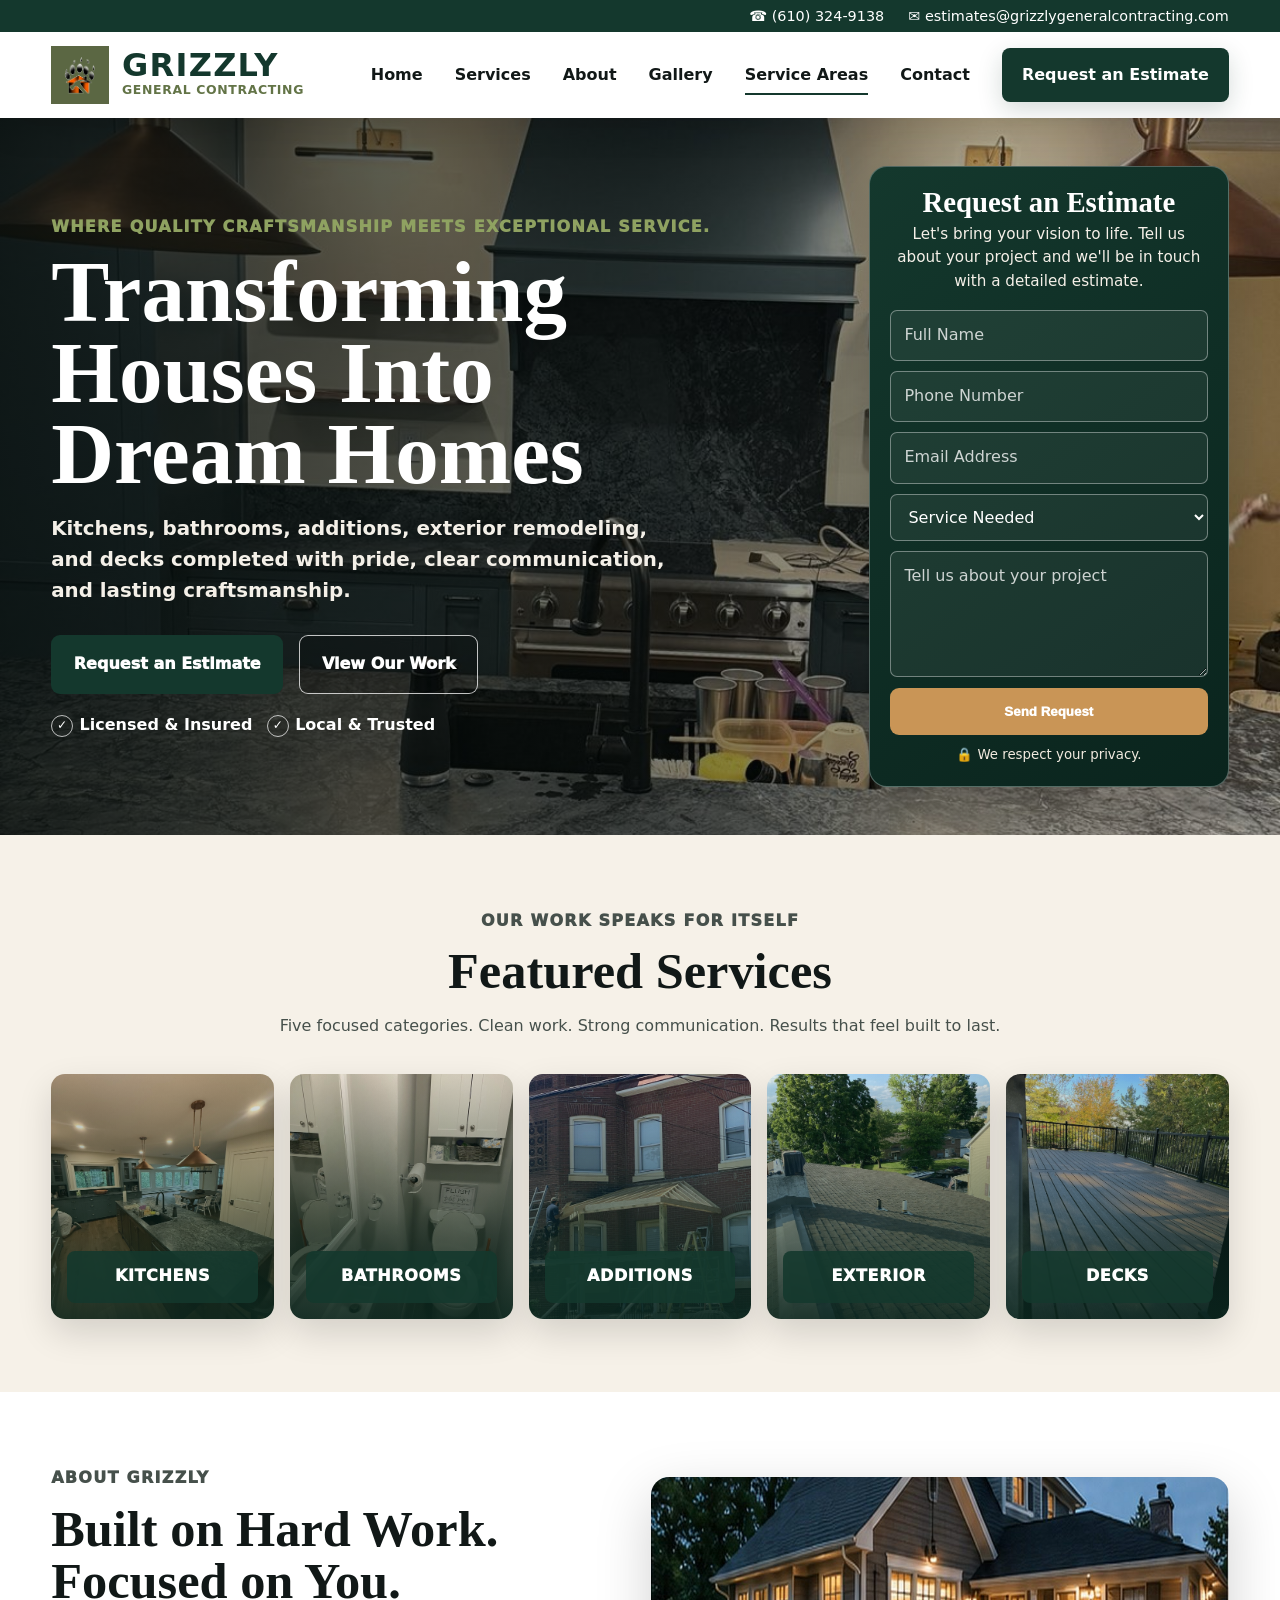
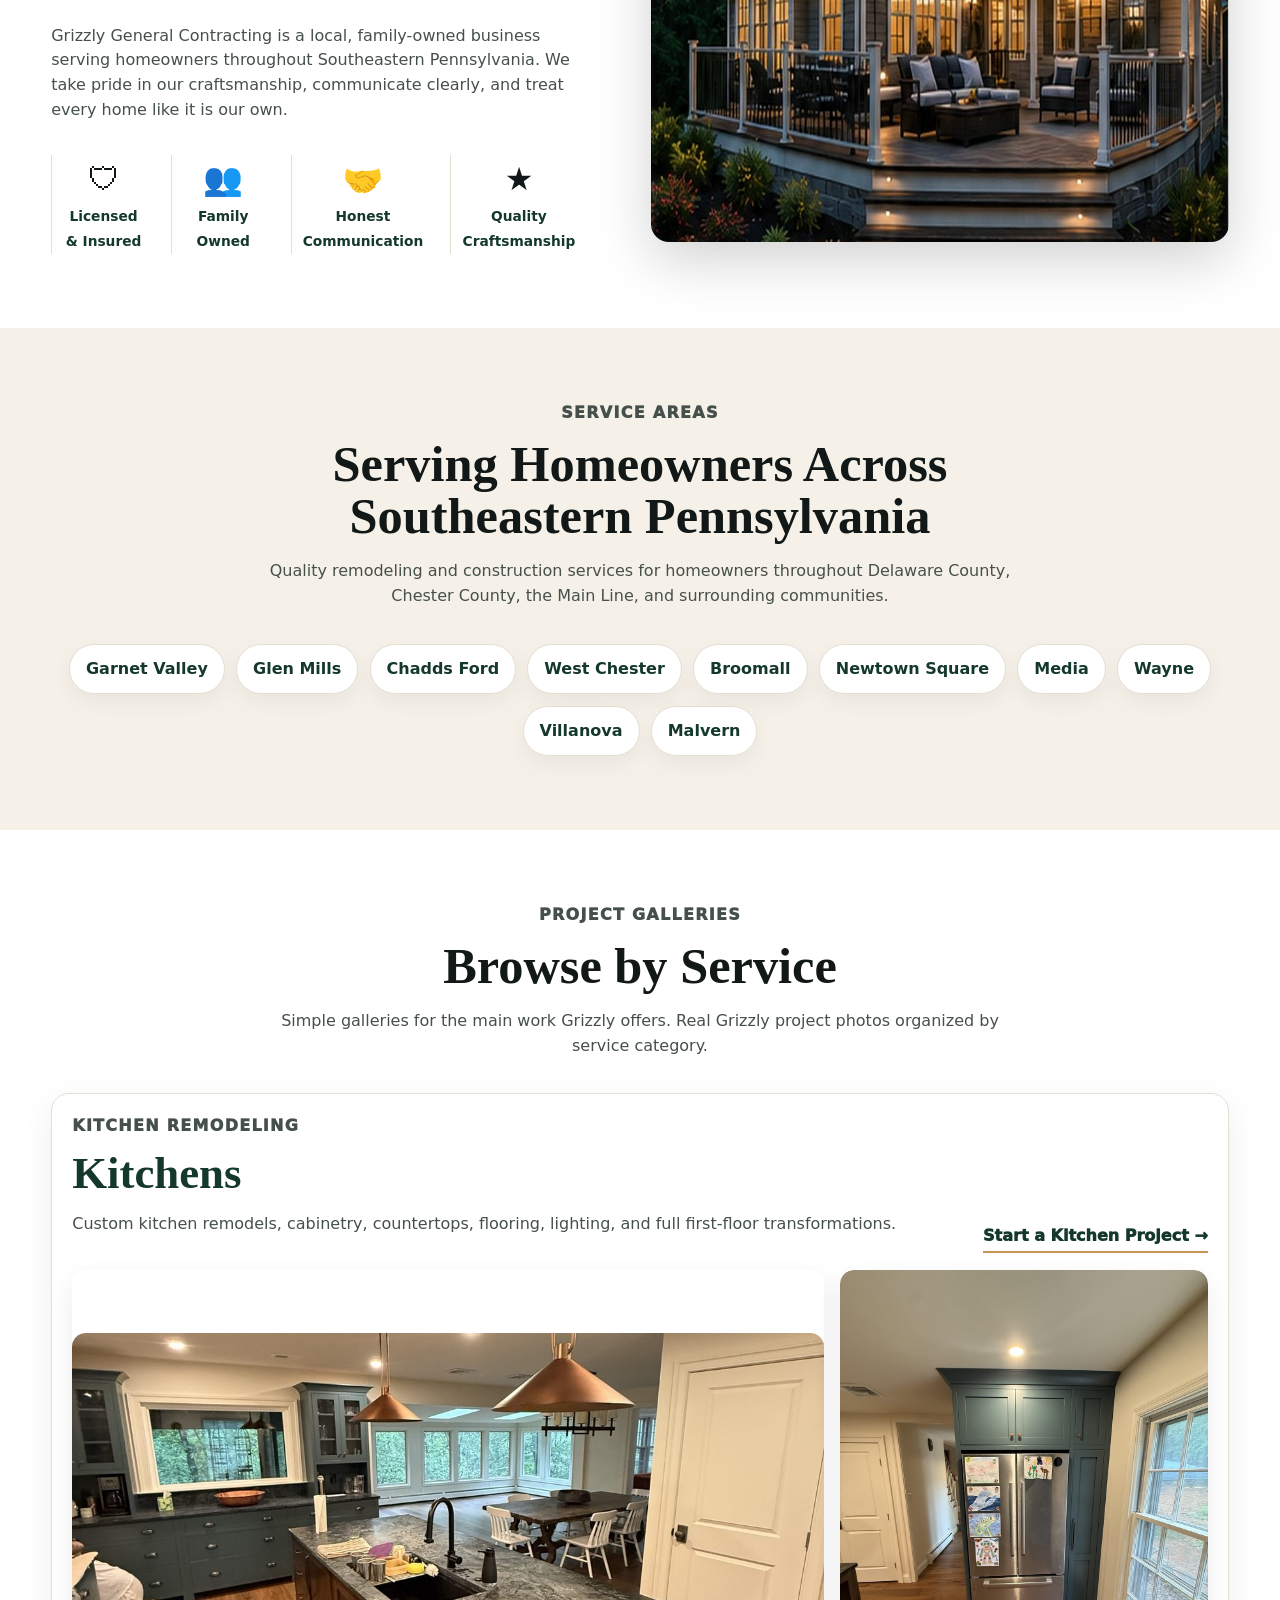
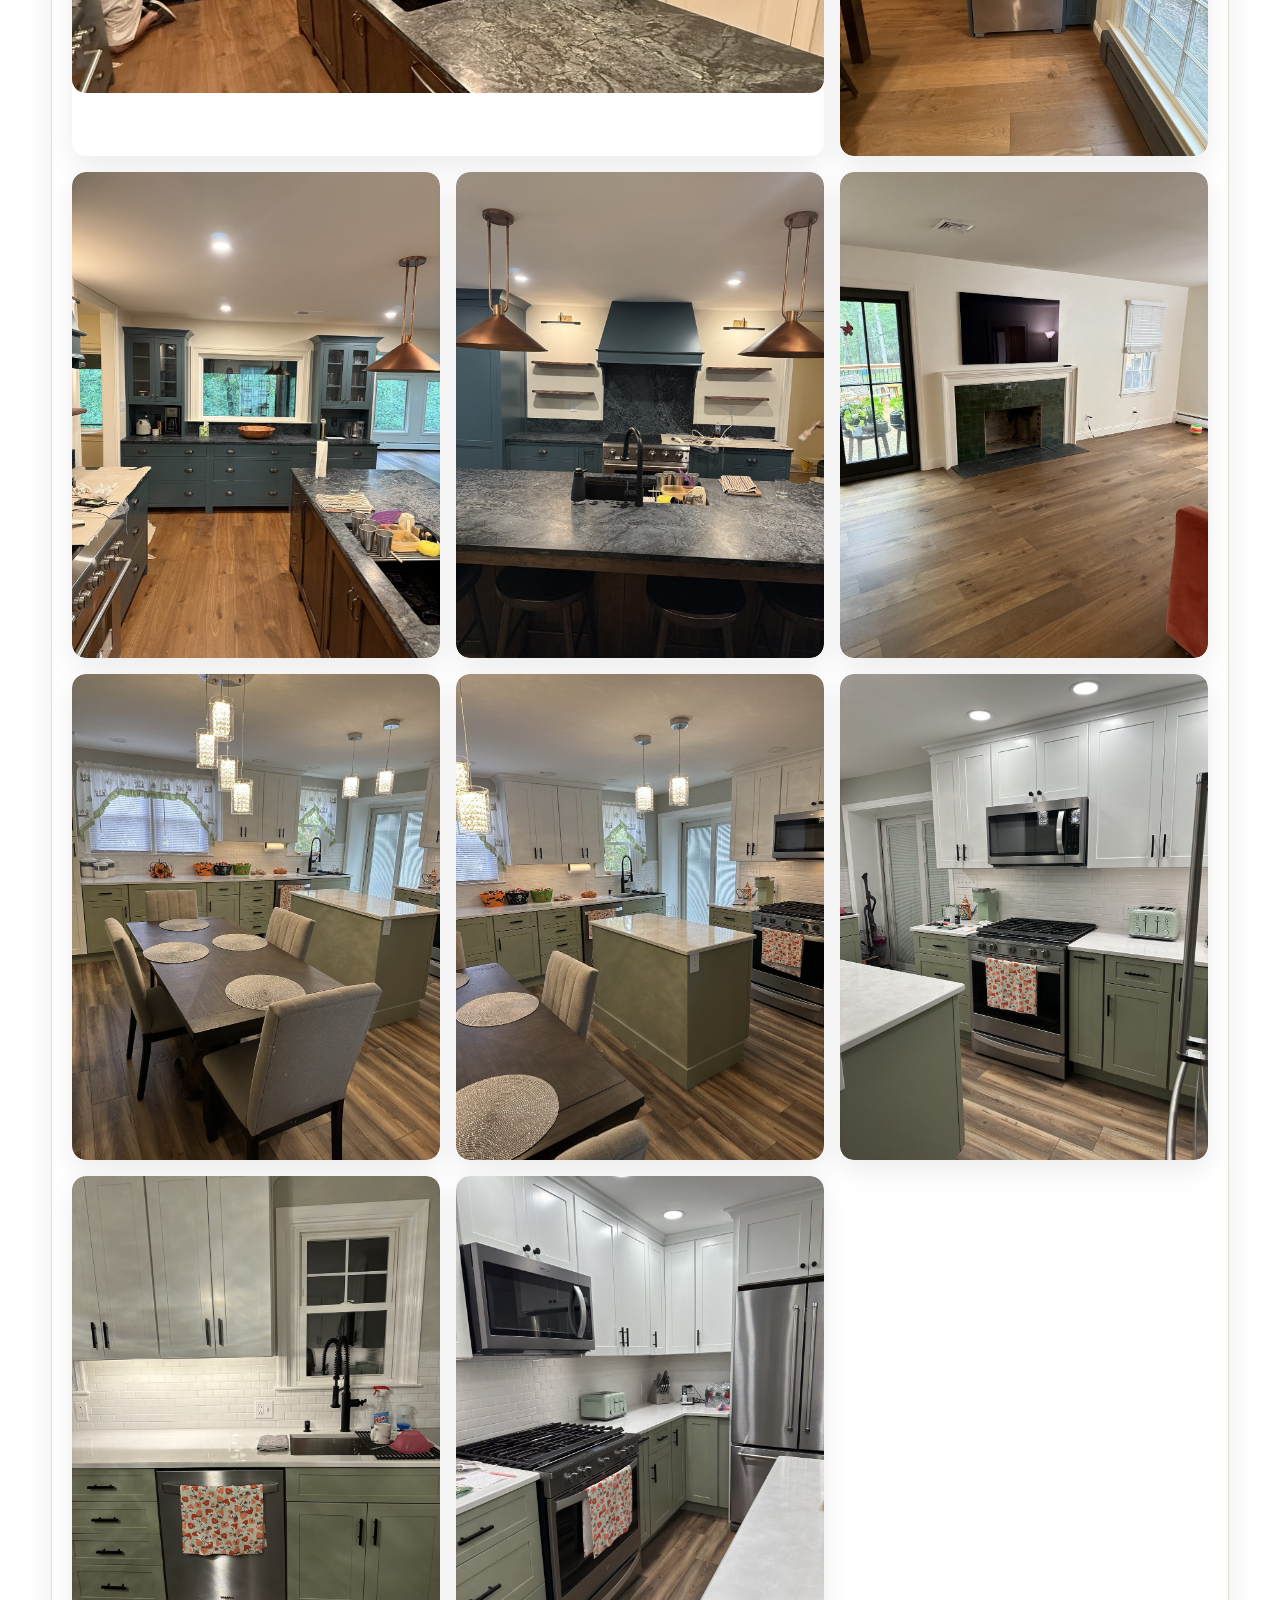
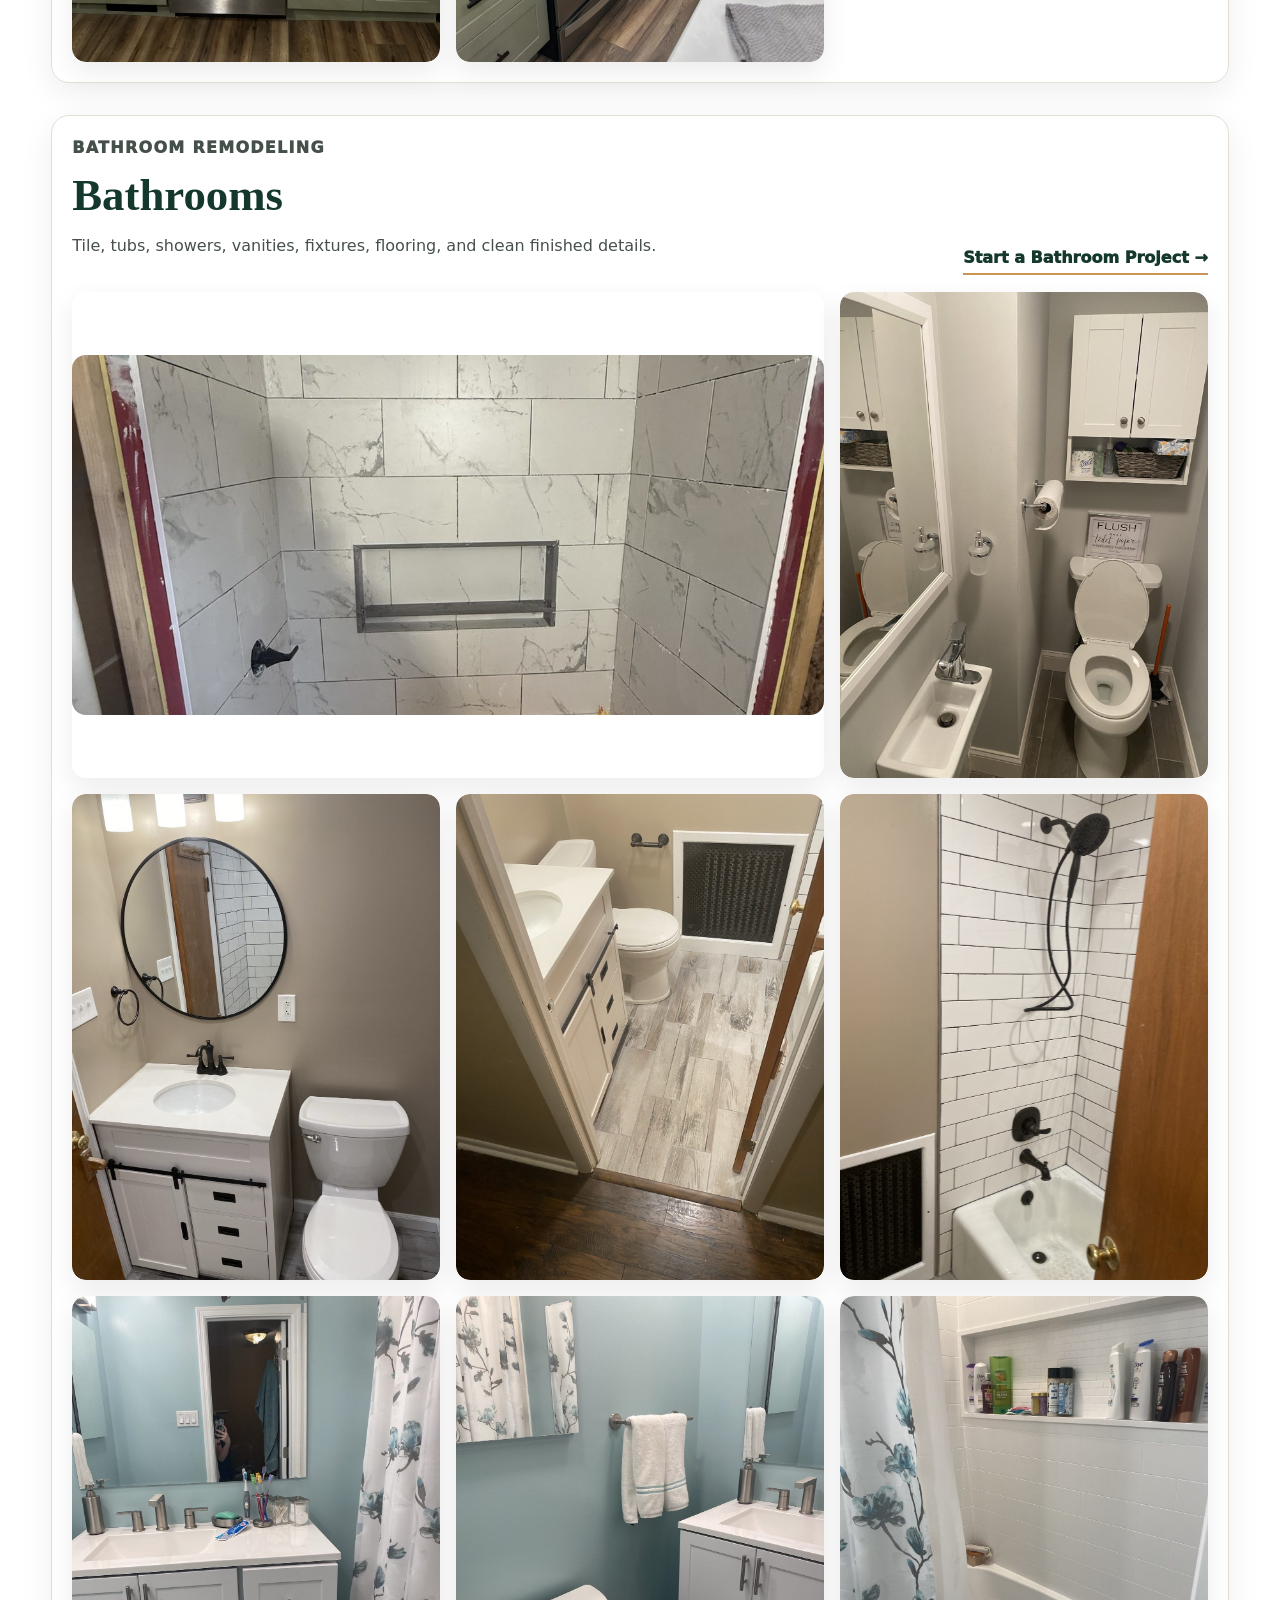
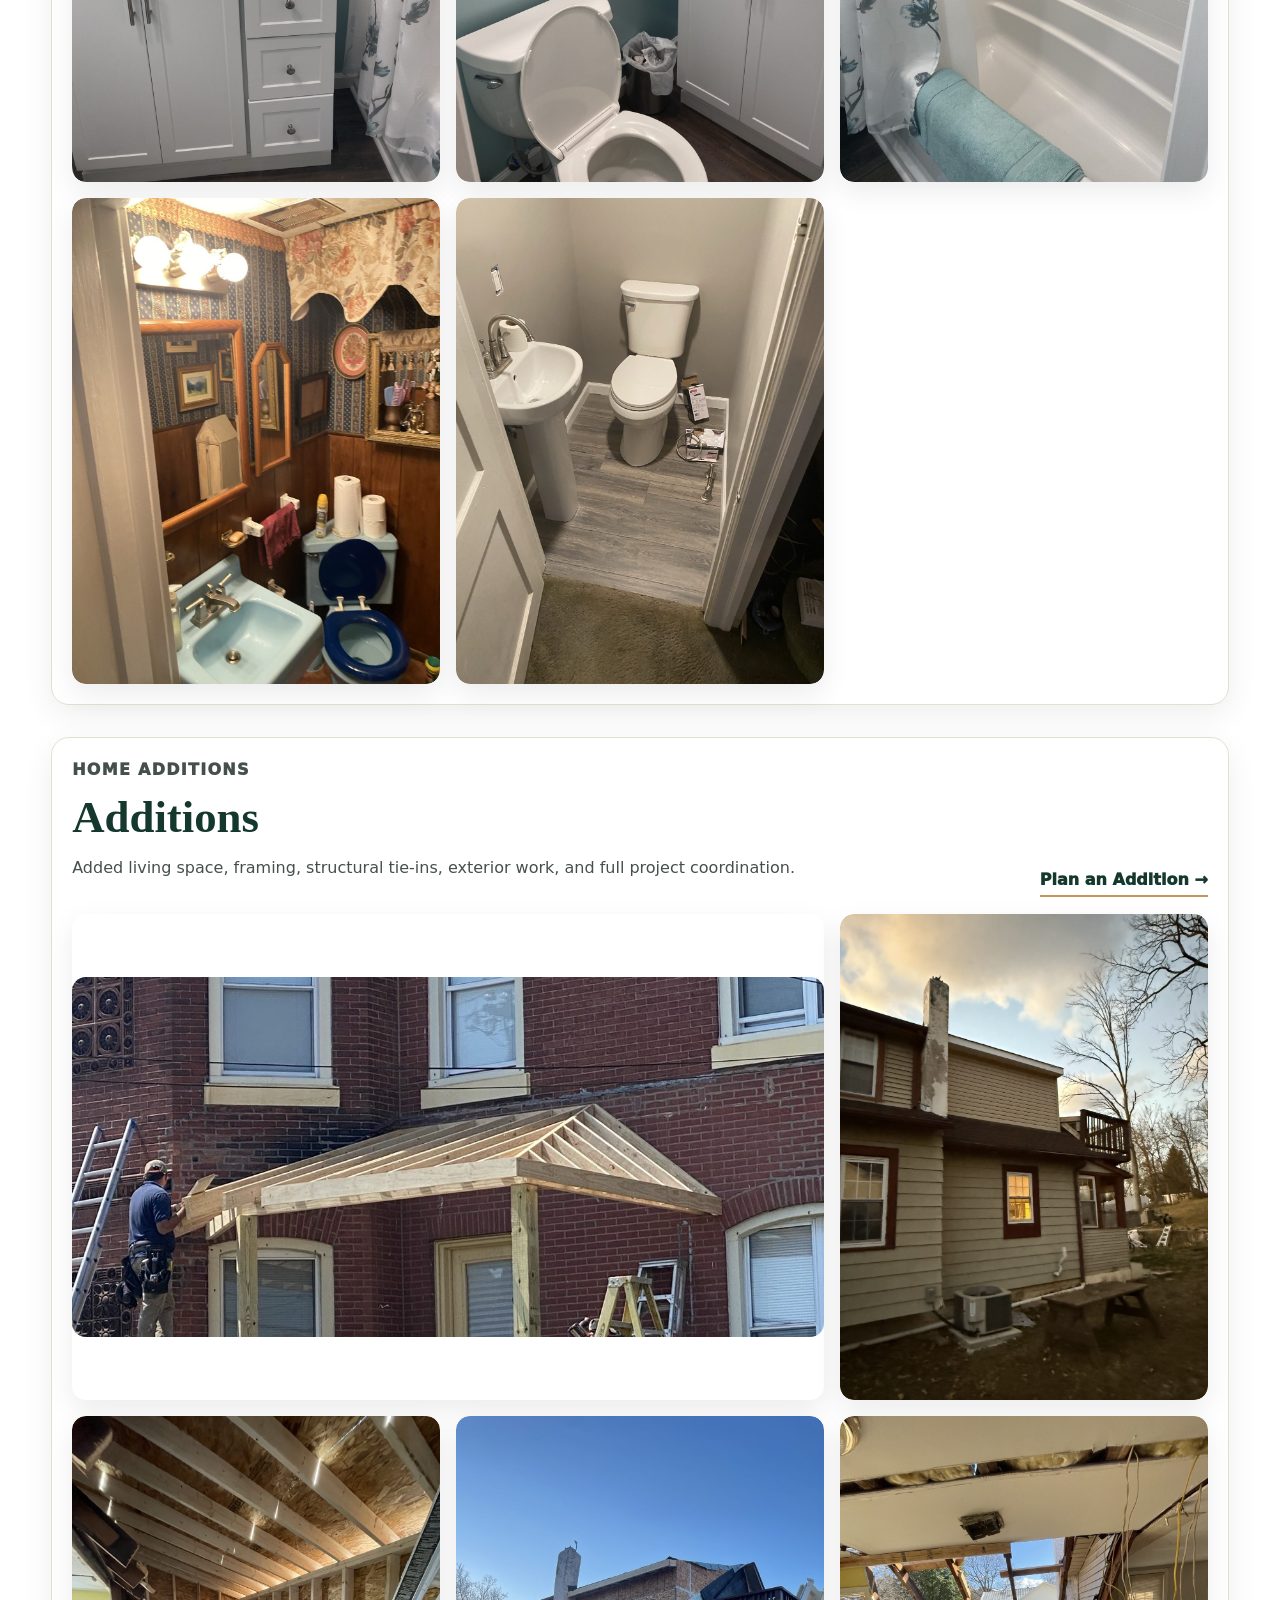
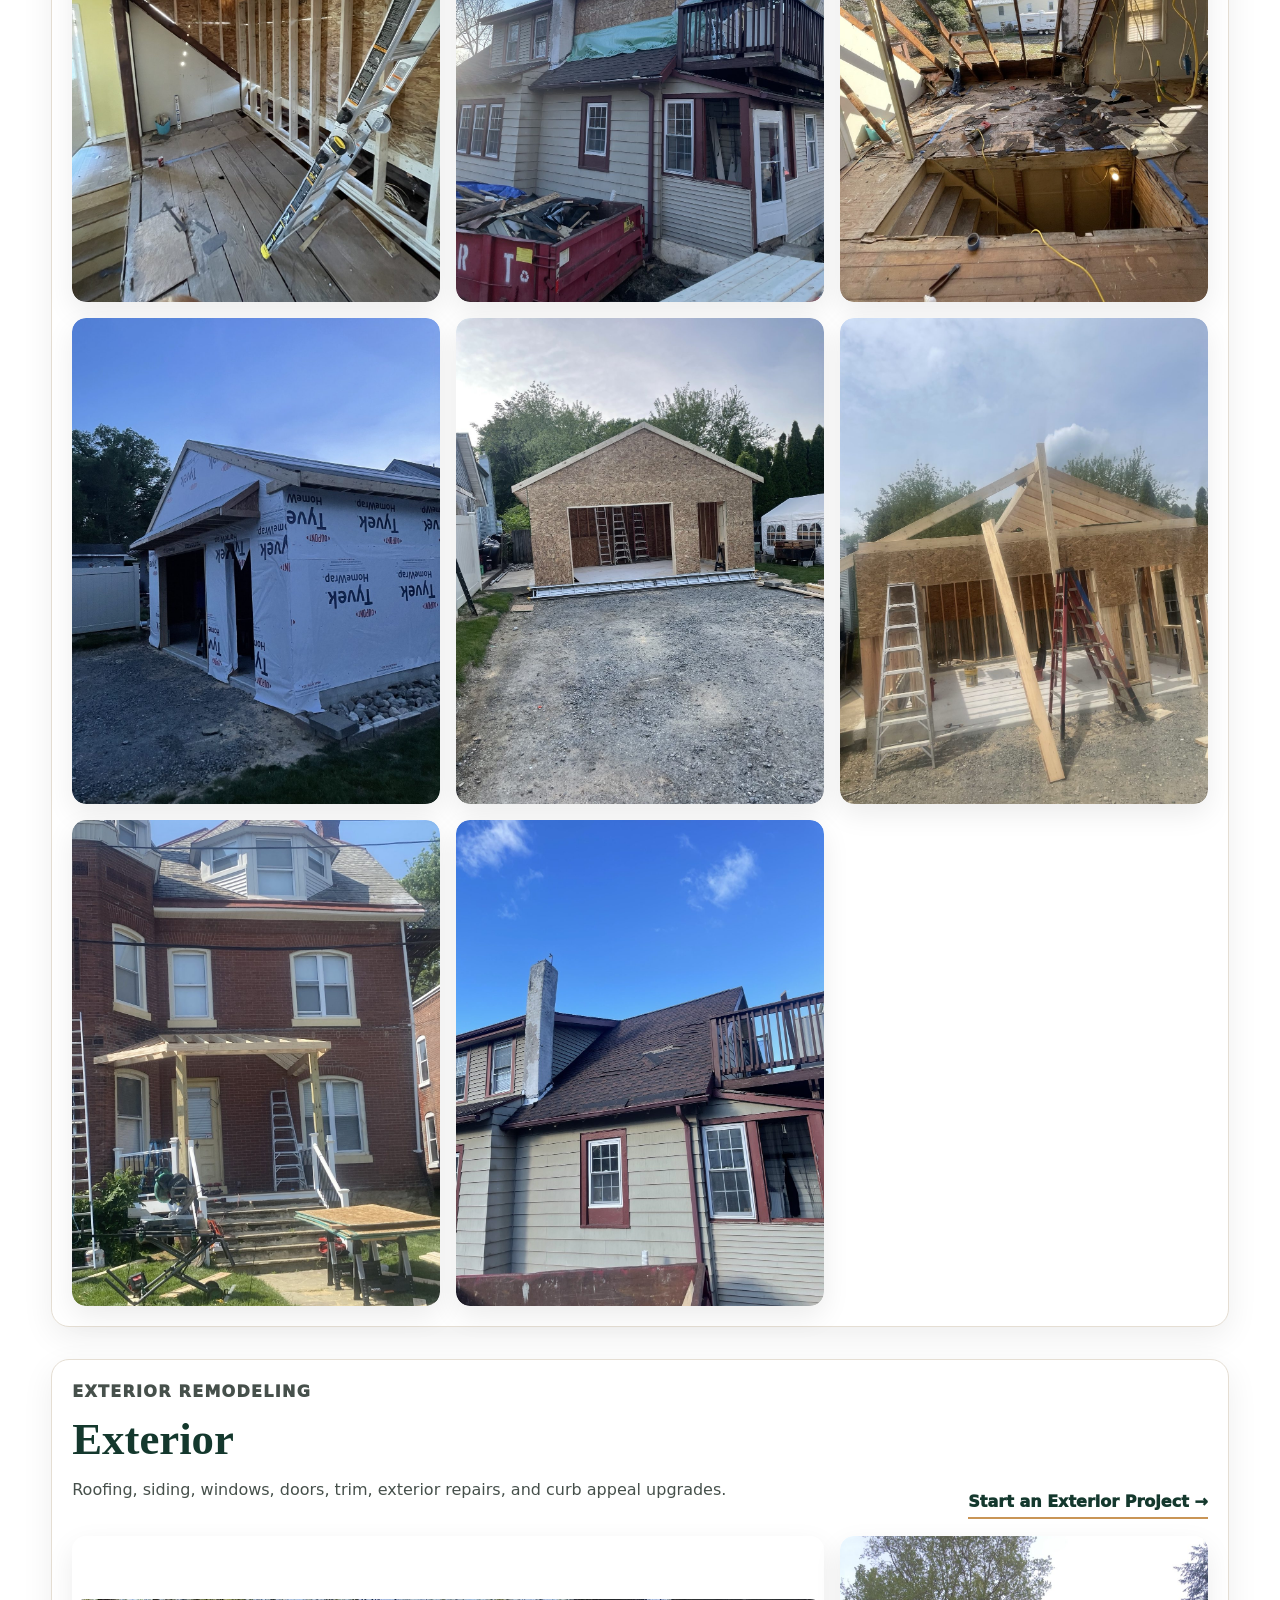
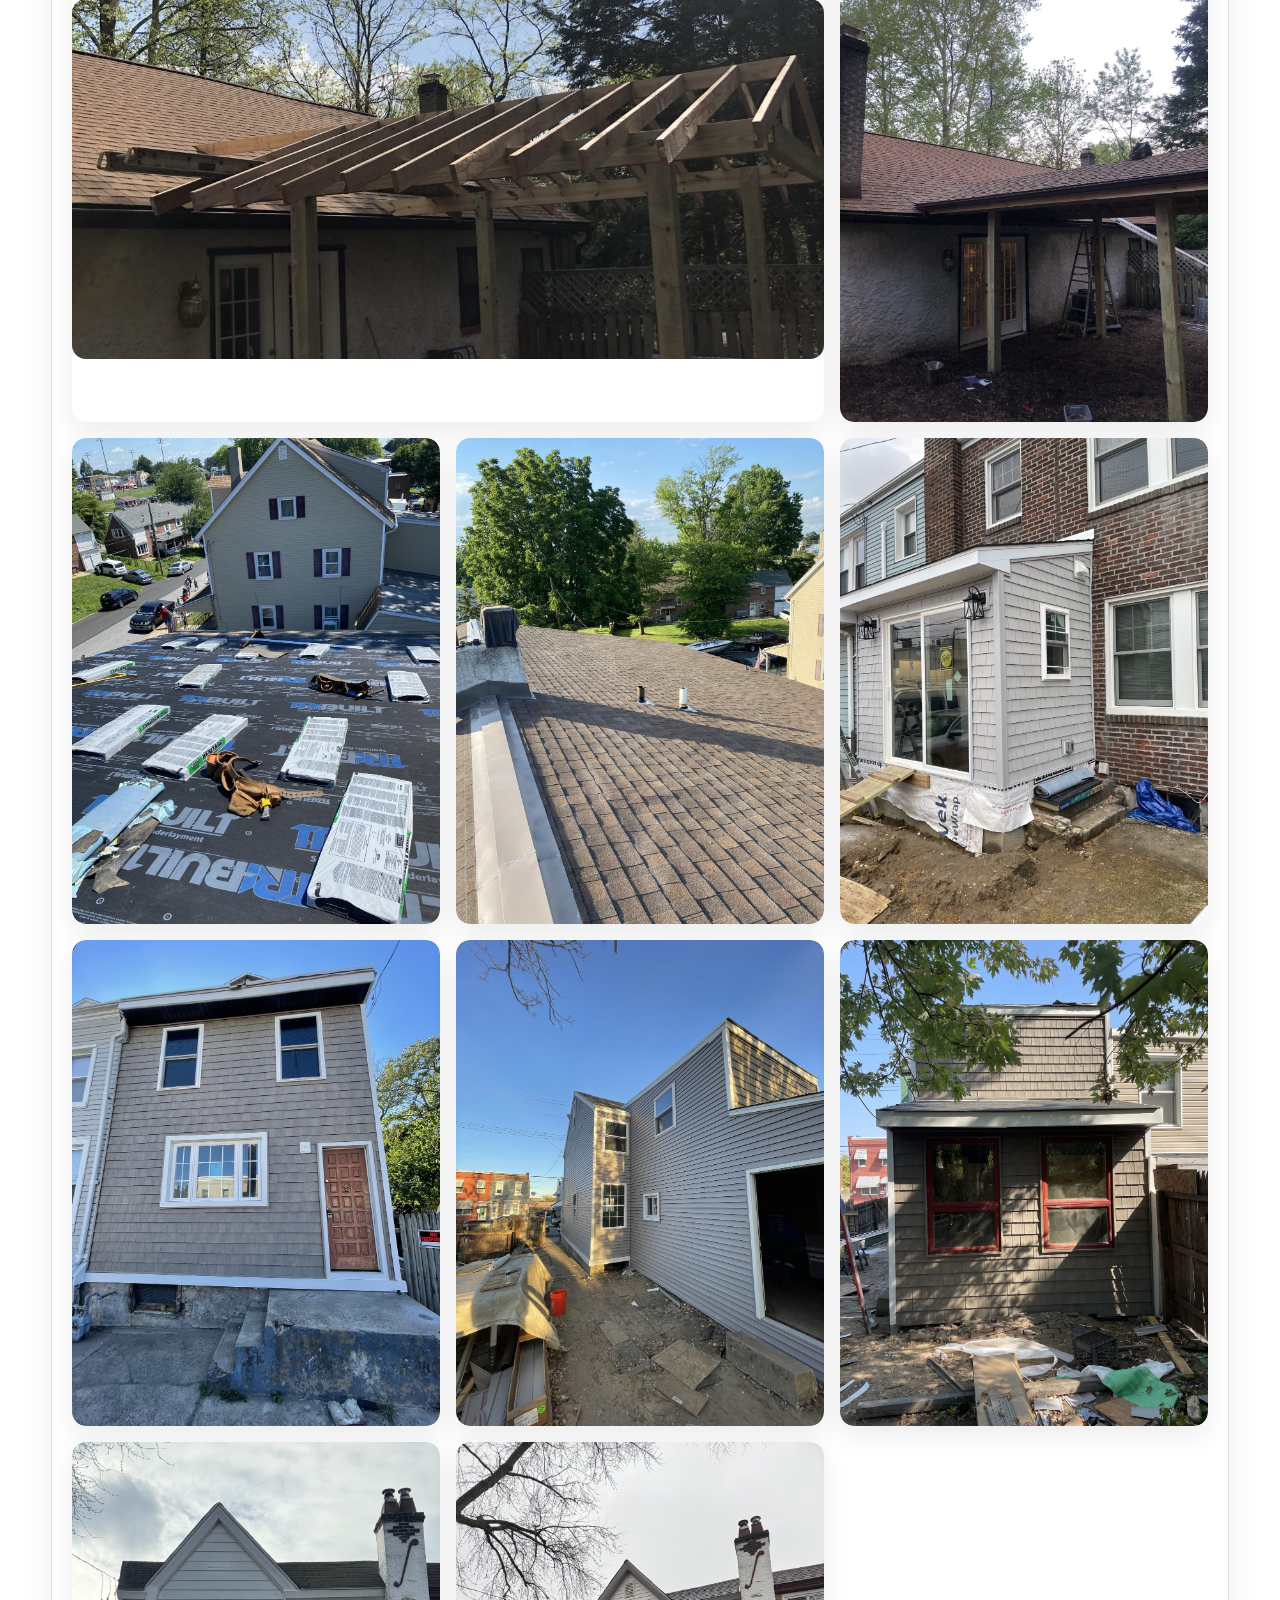
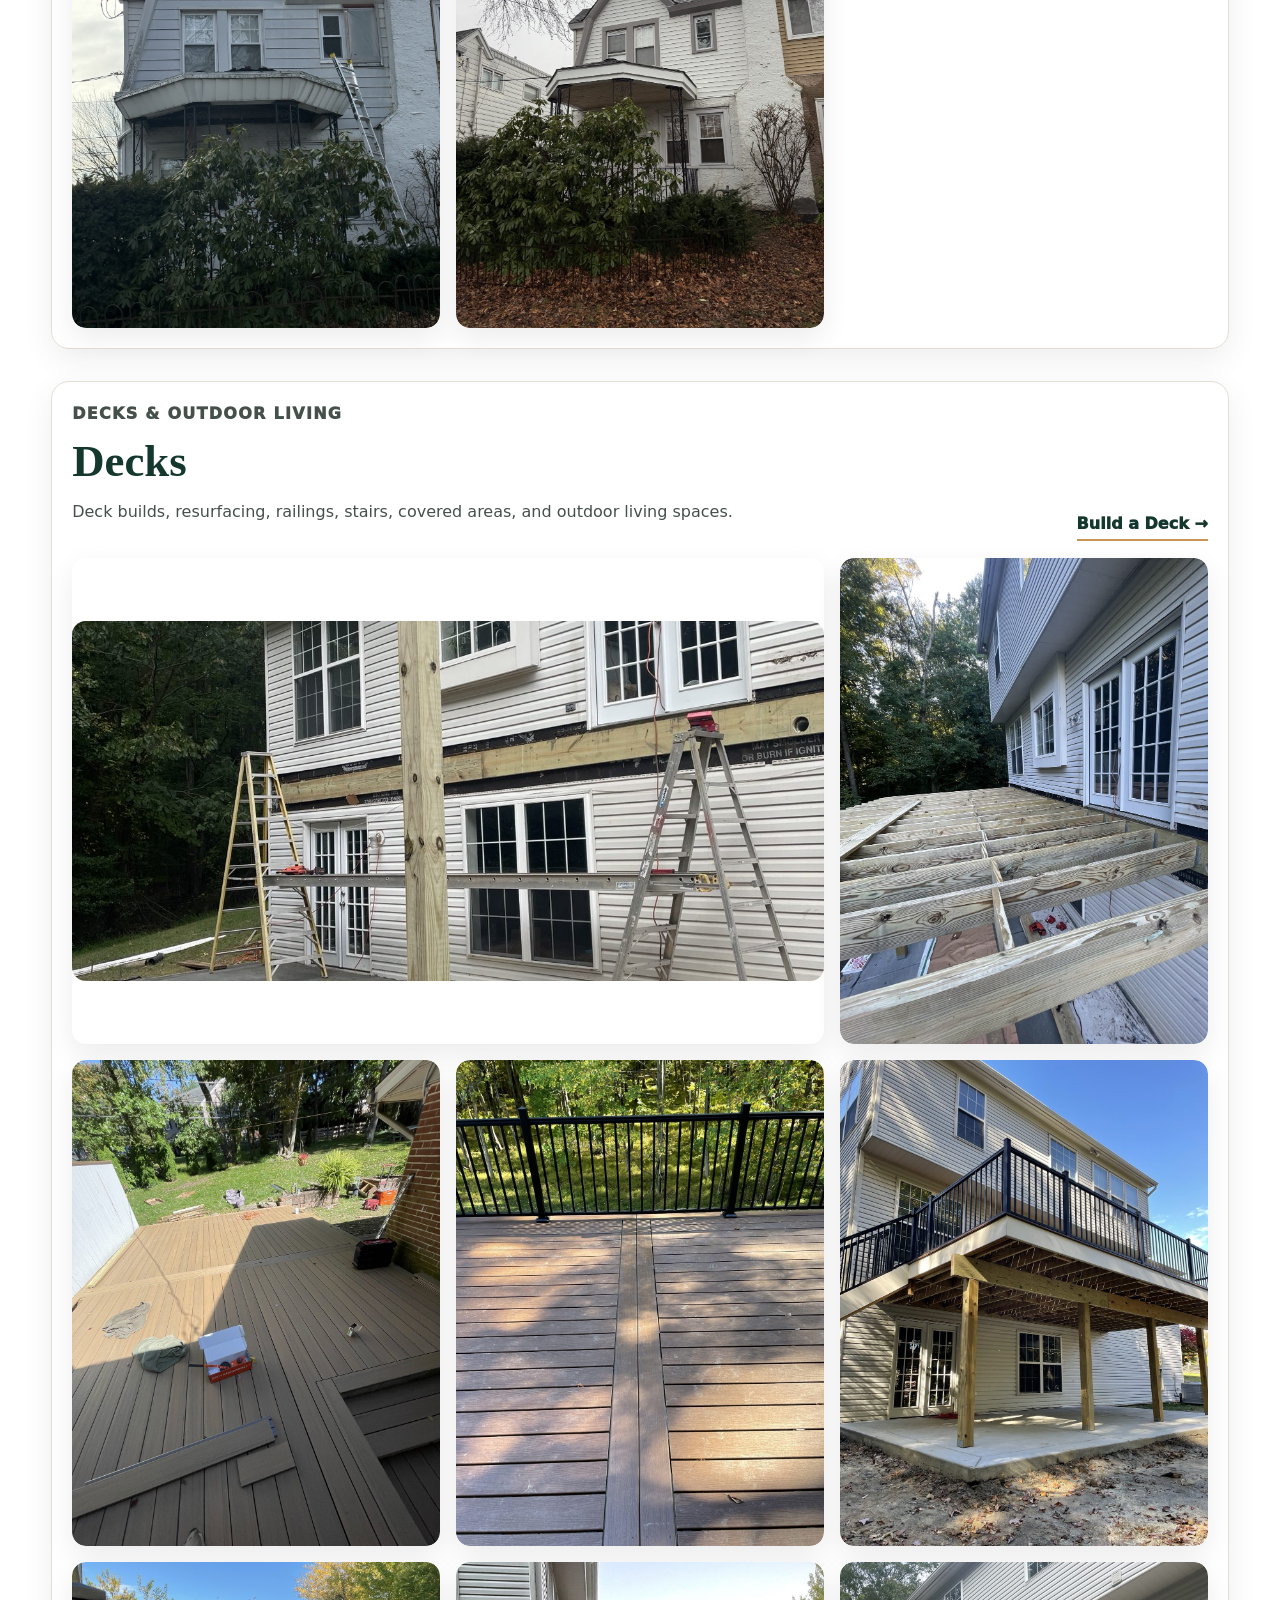
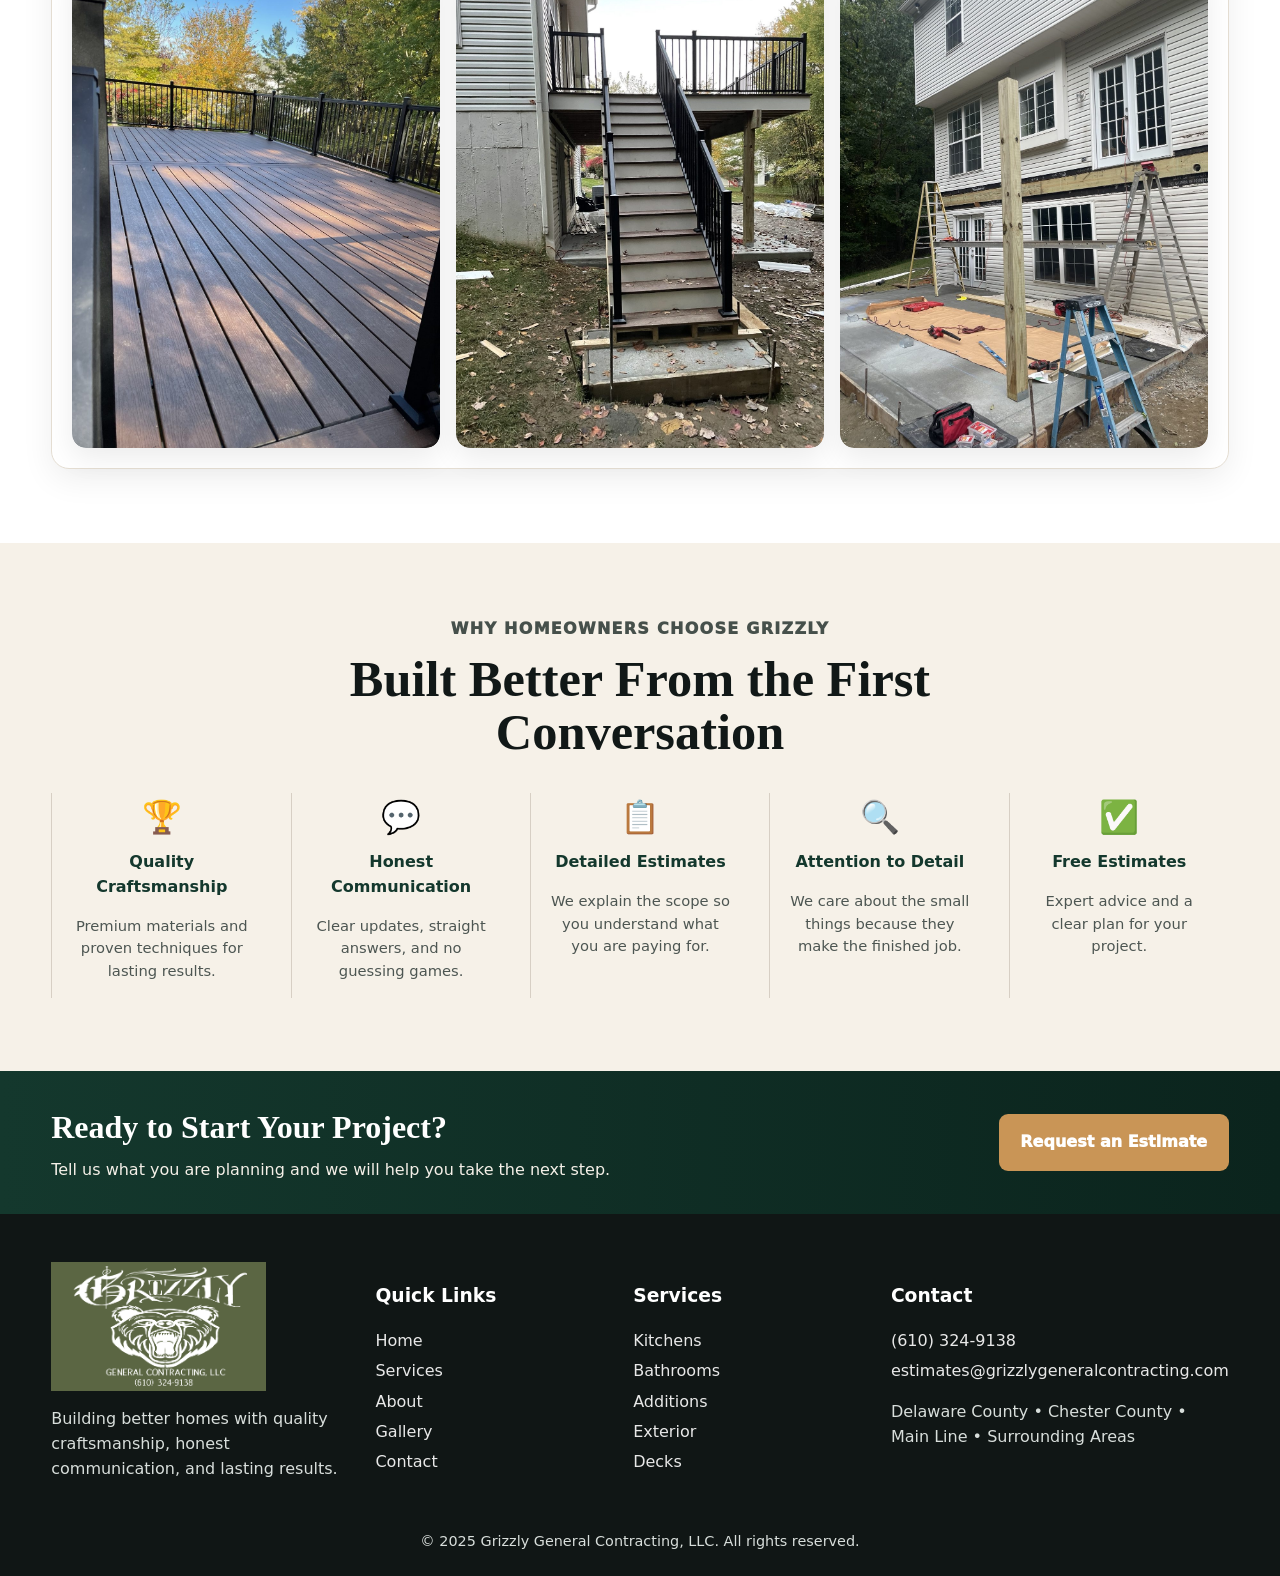
<file: index.html>
<!doctype html>
<html lang="en">
<head>
  <meta charset="utf-8" />
  <meta name="viewport" content="width=device-width, initial-scale=1" />
  <title>Grizzly General Contracting | Premium Remodeling & Construction</title>
  <meta name="description" content="Grizzly General Contracting provides kitchen remodeling, bathroom remodeling, additions, exterior remodeling, and decks across Southeastern Pennsylvania with quality craftsmanship and clear communication." />
  <link rel="icon" href="images/paw-logo.png" />
  <link rel="stylesheet" href="css/style.css" />
</head>
<body>
  <a class="skip-link" href="#main">Skip to content</a>

  <header class="site-header" id="top">
    <div class="top-strip">
      <div class="container top-strip__inner">
        <a href="tel:16103249138">☎ (610) 324-9138</a>
        <a href="mailto:estimates@grizzlygeneralcontracting.com">✉ estimates@grizzlygeneralcontracting.com</a>
      </div>
    </div>

    <div class="container nav-wrap">
      <a class="brand" href="#top" aria-label="Grizzly General Contracting home">
        <img src="images/paw-logo.png" alt="Grizzly General Contracting paw logo" />
        <span><strong>GRIZZLY</strong><small>General Contracting</small></span>
      </a>

      <button class="menu-toggle" aria-expanded="false" aria-label="Open navigation">☰</button>

      <nav class="main-nav" aria-label="Main navigation">
        <a href="#top">Home</a>
        <a href="#services">Services</a>
        <a href="#about">About</a>
        <a href="#galleries">Gallery</a>
        <a href="#service-areas">Service Areas</a>
        <a href="#estimate">Contact</a>
      </nav>

      <a class="nav-cta" href="#estimate">Request an Estimate</a>
    </div>
  </header>

  <main id="main">
    <section class="hero" aria-label="Grizzly General Contracting homepage hero">
      <div class="hero__background" aria-hidden="true"></div>
      <div class="container hero__grid">
        <div class="hero__content">
          <p class="eyebrow">Where Quality Craftsmanship Meets Exceptional Service.</p>
          <h1>Transforming Houses Into Dream Homes</h1>
          <p class="lead">Kitchens, bathrooms, additions, exterior remodeling, and decks completed with pride, clear communication, and lasting craftsmanship.</p>
          <div class="hero__actions">
            <a class="btn btn--primary" href="#estimate">Request an Estimate</a>
            <a class="btn btn--outline" href="#galleries">View Our Work</a>
          </div>
          <div class="hero-proof" aria-label="Trust highlights">
            <span>Licensed &amp; Insured</span>
            <span>Local &amp; Trusted</span>
          </div>
        </div>

        <aside class="estimate-card hero-form" id="estimate" aria-label="Estimate request form">
          <h2>Request an Estimate</h2>
          <p>Let's bring your vision to life. Tell us about your project and we'll be in touch with a detailed estimate.</p>
          <div class="form-success" id="form-success">Thanks — your request was sent. We’ll be in touch soon.</div>
<div class="form-error" id="form-error">Something went wrong. Please call or email us and we’ll get you taken care of.</div>
<form class="estimate-form" id="estimate-form" action="https://formsubmit.co/ajax/estimates@grizzlygeneralcontracting.com" method="POST">
            <input type="hidden" name="_subject" value="New Estimate Request - Grizzly General Contracting">
            <input type="hidden" name="_template" value="table">
            <input type="hidden" name="_captcha" value="false">
            <input type="text" name="_honey" style="display:none" tabindex="-1" autocomplete="off"><input name="name" type="text" placeholder="Full Name" required />
            <input name="phone" type="tel" placeholder="Phone Number" required />
            <input name="email" type="email" placeholder="Email Address" required />
            <select name="service" required>
              <option value="">Service Needed</option>
              <option>Kitchens</option>
              <option>Bathrooms</option>
              <option>Additions</option>
              <option>Exterior</option>
              <option>Decks</option>
              <option>Other</option>
            </select>
            <textarea name="message" rows="4" placeholder="Tell us about your project" required></textarea>
            <button class="btn btn--gold" type="submit">Send Request</button>
            <small>🔒 We respect your privacy.</small>
          </form>
        </aside>
      </div>
    </section>

    <section class="section services" id="services">
      <div class="container">
        <div class="section-heading centered">
          <p class="section-kicker">Our Work Speaks for Itself</p>
          <h2>Featured Services</h2>
          <p>Five focused categories. Clean work. Strong communication. Results that feel built to last.</p>
        </div>
        <div class="service-grid">
          <a class="service-card" href="#kitchens-gallery" style="--bg:url('../images/kitchens.jpg')"><span>Kitchens</span></a>
          <a class="service-card" href="#bathrooms-gallery" style="--bg:url('../images/bathrooms.jpg')"><span>Bathrooms</span></a>
          <a class="service-card" href="#additions-gallery" style="--bg:url('../images/additions.jpg')"><span>Additions</span></a>
          <a class="service-card" href="#exterior-gallery" style="--bg:url('../images/exterior.jpg')"><span>Exterior</span></a>
          <a class="service-card" href="#decks-gallery" style="--bg:url('../images/decks.jpg')"><span>Decks</span></a>
        </div>
      </div>
    </section>

    <section class="section about" id="about">
      <div class="container about__grid">
        <div>
          <p class="section-kicker">About Grizzly</p>
          <h2>Built on Hard Work. Focused on You.</h2>
          <p>Grizzly General Contracting is a local, family-owned business serving homeowners throughout Southeastern Pennsylvania. We take pride in our craftsmanship, communicate clearly, and treat every home like it is our own.</p>
          <div class="value-row" aria-label="Company values">
            <div><span>🛡</span><strong>Licensed &amp; Insured</strong></div>
            <div><span>👥</span><strong>Family Owned</strong></div>
            <div><span>🤝</span><strong>Honest Communication</strong></div>
            <div><span>★</span><strong>Quality Craftsmanship</strong></div>
          </div>
        </div>
        <img class="about-photo" src="images/about-exterior.jpg" alt="Exterior remodeling and deck project" />
      </div>
    </section>

    <section class="section service-areas" id="service-areas">
      <div class="container">
        <div class="section-heading centered">
          <p class="section-kicker">Service Areas</p>
          <h2>Serving Homeowners Across Southeastern Pennsylvania</h2>
          <p>Quality remodeling and construction services for homeowners throughout Delaware County, Chester County, the Main Line, and surrounding communities.</p>
        </div>
        <div class="area-list" aria-label="Featured service areas">
          <span>Garnet Valley</span>
          <span>Glen Mills</span>
          <span>Chadds Ford</span>
          <span>West Chester</span>
          <span>Broomall</span>
          <span>Newtown Square</span>
          <span>Media</span>
          <span>Wayne</span>
          <span>Villanova</span>
          <span>Malvern</span>
        </div>
      </div>
    </section>

    <section class="section galleries" id="galleries">
      <div class="container">
        <div class="section-heading centered">
          <p class="section-kicker">Project Galleries</p>
          <h2>Browse by Service</h2>
          <p>Simple galleries for the main work Grizzly offers. Real Grizzly project photos organized by service category.</p>
        </div>

        <div class="gallery-stack">

          <article class="gallery-block" id="kitchens-gallery">
            <div class="gallery-block__header">
              <div>
                <p class="mini-kicker">Kitchen Remodeling</p>
                <h3>Kitchens</h3>
                <p>Custom kitchen remodels, cabinetry, countertops, flooring, lighting, and full first-floor transformations.</p>
              </div>
              <a class="text-link" href="#estimate">Start a Kitchen Project →</a>
            </div>
            <div class="photo-grid real-gallery">
              <button class="gallery-thumb" type="button"><img src="images/kitchens/kitchens-01.jpg" alt="Kitchens project photo 1" loading="lazy" /></button>
              <button class="gallery-thumb" type="button"><img src="images/kitchens/kitchens-02.jpg" alt="Kitchens project photo 2" loading="lazy" /></button>
              <button class="gallery-thumb" type="button"><img src="images/kitchens/kitchens-03.jpg" alt="Kitchens project photo 3" loading="lazy" /></button>
              <button class="gallery-thumb" type="button"><img src="images/kitchens/kitchens-04.jpg" alt="Kitchens project photo 4" loading="lazy" /></button>
              <button class="gallery-thumb" type="button"><img src="images/kitchens/kitchens-05.jpg" alt="Kitchens project photo 5" loading="lazy" /></button>
              <button class="gallery-thumb" type="button"><img src="images/kitchens/kitchens-06.jpg" alt="Kitchens project photo 6" loading="lazy" /></button>
              <button class="gallery-thumb" type="button"><img src="images/kitchens/kitchens-07.jpg" alt="Kitchens project photo 7" loading="lazy" /></button>
              <button class="gallery-thumb" type="button"><img src="images/kitchens/kitchens-08.jpg" alt="Kitchens project photo 8" loading="lazy" /></button>
              <button class="gallery-thumb" type="button"><img src="images/kitchens/kitchens-09.jpg" alt="Kitchens project photo 9" loading="lazy" /></button>
              <button class="gallery-thumb" type="button"><img src="images/kitchens/kitchens-10.jpg" alt="Kitchens project photo 10" loading="lazy" /></button>
            </div>
          </article>

          <article class="gallery-block" id="bathrooms-gallery">
            <div class="gallery-block__header">
              <div>
                <p class="mini-kicker">Bathroom Remodeling</p>
                <h3>Bathrooms</h3>
                <p>Tile, tubs, showers, vanities, fixtures, flooring, and clean finished details.</p>
              </div>
              <a class="text-link" href="#estimate">Start a Bathroom Project →</a>
            </div>
            <div class="photo-grid real-gallery">
              <button class="gallery-thumb" type="button"><img src="images/bathrooms/bathrooms-01.jpg" alt="Bathrooms project photo 1" loading="lazy" /></button>
              <button class="gallery-thumb" type="button"><img src="images/bathrooms/bathrooms-02.jpg" alt="Bathrooms project photo 2" loading="lazy" /></button>
              <button class="gallery-thumb" type="button"><img src="images/bathrooms/bathrooms-03.jpg" alt="Bathrooms project photo 3" loading="lazy" /></button>
              <button class="gallery-thumb" type="button"><img src="images/bathrooms/bathrooms-04.jpg" alt="Bathrooms project photo 4" loading="lazy" /></button>
              <button class="gallery-thumb" type="button"><img src="images/bathrooms/bathrooms-05.jpg" alt="Bathrooms project photo 5" loading="lazy" /></button>
              <button class="gallery-thumb" type="button"><img src="images/bathrooms/bathrooms-06.jpg" alt="Bathrooms project photo 6" loading="lazy" /></button>
              <button class="gallery-thumb" type="button"><img src="images/bathrooms/bathrooms-07.jpg" alt="Bathrooms project photo 7" loading="lazy" /></button>
              <button class="gallery-thumb" type="button"><img src="images/bathrooms/bathrooms-08.jpg" alt="Bathrooms project photo 8" loading="lazy" /></button>
              <button class="gallery-thumb" type="button"><img src="images/bathrooms/bathrooms-09.jpg" alt="Bathrooms project photo 9" loading="lazy" /></button>
              <button class="gallery-thumb" type="button"><img src="images/bathrooms/bathrooms-10.jpg" alt="Bathrooms project photo 10" loading="lazy" /></button>
            </div>
          </article>

          <article class="gallery-block" id="additions-gallery">
            <div class="gallery-block__header">
              <div>
                <p class="mini-kicker">Home Additions</p>
                <h3>Additions</h3>
                <p>Added living space, framing, structural tie-ins, exterior work, and full project coordination.</p>
              </div>
              <a class="text-link" href="#estimate">Plan an Addition →</a>
            </div>
            <div class="photo-grid real-gallery">
              <button class="gallery-thumb" type="button"><img src="images/additions/additions-01.jpg" alt="Additions project photo 1" loading="lazy" /></button>
              <button class="gallery-thumb" type="button"><img src="images/additions/additions-02.jpg" alt="Additions project photo 2" loading="lazy" /></button>
              <button class="gallery-thumb" type="button"><img src="images/additions/additions-03.jpg" alt="Additions project photo 3" loading="lazy" /></button>
              <button class="gallery-thumb" type="button"><img src="images/additions/additions-04.jpg" alt="Additions project photo 4" loading="lazy" /></button>
              <button class="gallery-thumb" type="button"><img src="images/additions/additions-05.jpg" alt="Additions project photo 5" loading="lazy" /></button>
              <button class="gallery-thumb" type="button"><img src="images/additions/additions-06.jpg" alt="Additions project photo 6" loading="lazy" /></button>
              <button class="gallery-thumb" type="button"><img src="images/additions/additions-07.jpg" alt="Additions project photo 7" loading="lazy" /></button>
              <button class="gallery-thumb" type="button"><img src="images/additions/additions-08.jpg" alt="Additions project photo 8" loading="lazy" /></button>
              <button class="gallery-thumb" type="button"><img src="images/additions/additions-09.jpg" alt="Additions project photo 9" loading="lazy" /></button>
              <button class="gallery-thumb" type="button"><img src="images/additions/additions-10.jpg" alt="Additions project photo 10" loading="lazy" /></button>
            </div>
          </article>

          <article class="gallery-block" id="exterior-gallery">
            <div class="gallery-block__header">
              <div>
                <p class="mini-kicker">Exterior Remodeling</p>
                <h3>Exterior</h3>
                <p>Roofing, siding, windows, doors, trim, exterior repairs, and curb appeal upgrades.</p>
              </div>
              <a class="text-link" href="#estimate">Start an Exterior Project →</a>
            </div>
            <div class="photo-grid real-gallery">
              <button class="gallery-thumb" type="button"><img src="images/exterior/exterior-01.jpg" alt="Exterior project photo 1" loading="lazy" /></button>
              <button class="gallery-thumb" type="button"><img src="images/exterior/exterior-02.jpg" alt="Exterior project photo 2" loading="lazy" /></button>
              <button class="gallery-thumb" type="button"><img src="images/exterior/exterior-03.jpg" alt="Exterior project photo 3" loading="lazy" /></button>
              <button class="gallery-thumb" type="button"><img src="images/exterior/exterior-04.jpg" alt="Exterior project photo 4" loading="lazy" /></button>
              <button class="gallery-thumb" type="button"><img src="images/exterior/exterior-05.jpg" alt="Exterior project photo 5" loading="lazy" /></button>
              <button class="gallery-thumb" type="button"><img src="images/exterior/exterior-06.jpg" alt="Exterior project photo 6" loading="lazy" /></button>
              <button class="gallery-thumb" type="button"><img src="images/exterior/exterior-07.jpg" alt="Exterior project photo 7" loading="lazy" /></button>
              <button class="gallery-thumb" type="button"><img src="images/exterior/exterior-08.jpg" alt="Exterior project photo 8" loading="lazy" /></button>
              <button class="gallery-thumb" type="button"><img src="images/exterior/exterior-09.jpg" alt="Exterior project photo 9" loading="lazy" /></button>
              <button class="gallery-thumb" type="button"><img src="images/exterior/exterior-10.jpg" alt="Exterior project photo 10" loading="lazy" /></button>
            </div>
          </article>

          <article class="gallery-block" id="decks-gallery">
            <div class="gallery-block__header">
              <div>
                <p class="mini-kicker">Decks & Outdoor Living</p>
                <h3>Decks</h3>
                <p>Deck builds, resurfacing, railings, stairs, covered areas, and outdoor living spaces.</p>
              </div>
              <a class="text-link" href="#estimate">Build a Deck →</a>
            </div>
            <div class="photo-grid real-gallery">
              <button class="gallery-thumb" type="button"><img src="images/decks/decks-01.jpg" alt="Decks project photo 1" loading="lazy" /></button>
              <button class="gallery-thumb" type="button"><img src="images/decks/decks-02.jpg" alt="Decks project photo 2" loading="lazy" /></button>
              <button class="gallery-thumb" type="button"><img src="images/decks/decks-03.jpg" alt="Decks project photo 3" loading="lazy" /></button>
              <button class="gallery-thumb" type="button"><img src="images/decks/decks-04.jpg" alt="Decks project photo 4" loading="lazy" /></button>
              <button class="gallery-thumb" type="button"><img src="images/decks/decks-05.jpg" alt="Decks project photo 5" loading="lazy" /></button>
              <button class="gallery-thumb" type="button"><img src="images/decks/decks-06.jpg" alt="Decks project photo 6" loading="lazy" /></button>
              <button class="gallery-thumb" type="button"><img src="images/decks/decks-07.jpg" alt="Decks project photo 7" loading="lazy" /></button>
              <button class="gallery-thumb" type="button"><img src="images/decks/decks-08.jpg" alt="Decks project photo 8" loading="lazy" /></button>
            </div>
          </article>
        </div>
      </div>
    </section>

    <section class="section why" id="why">
      <div class="container">
        <div class="section-heading centered">
          <p class="section-kicker">Why Homeowners Choose Grizzly</p>
          <h2>Built Better From the First Conversation</h2>
        </div>
        <div class="why-grid">
          <div><span>🏆</span><h3>Quality Craftsmanship</h3><p>Premium materials and proven techniques for lasting results.</p></div>
          <div><span>💬</span><h3>Honest Communication</h3><p>Clear updates, straight answers, and no guessing games.</p></div>
          <div><span>📋</span><h3>Detailed Estimates</h3><p>We explain the scope so you understand what you are paying for.</p></div>
          <div><span>🔍</span><h3>Attention to Detail</h3><p>We care about the small things because they make the finished job.</p></div>
          <div><span>✅</span><h3>Free Estimates</h3><p>Expert advice and a clear plan for your project.</p></div>
        </div>
      </div>
    </section>

    <section class="cta-band">
      <div class="container cta-band__inner">
        <div>
          <h2>Ready to Start Your Project?</h2>
          <p>Tell us what you are planning and we will help you take the next step.</p>
        </div>
        <a class="btn btn--gold" href="#estimate">Request an Estimate</a>
      </div>
    </section>
  </main>

  <footer class="site-footer">
    <div class="container footer-grid">
      <div>
        <img class="footer-logo" src="images/grizzly-full-logo.png" alt="Grizzly General Contracting logo" />
        <p>Building better homes with quality craftsmanship, honest communication, and lasting results.</p>
      </div>
      <div>
        <h3>Quick Links</h3>
        <a href="#top">Home</a>
        <a href="#services">Services</a>
        <a href="#about">About</a>
        <a href="#galleries">Gallery</a>
        <a href="#estimate">Contact</a>
      </div>
      <div>
        <h3>Services</h3>
        <a href="#kitchens-gallery">Kitchens</a>
        <a href="#bathrooms-gallery">Bathrooms</a>
        <a href="#additions-gallery">Additions</a>
        <a href="#exterior-gallery">Exterior</a>
        <a href="#decks-gallery">Decks</a>
      </div>
      <div>
        <h3>Contact</h3>
        <a href="tel:16103249138">(610) 324-9138</a>
        <a href="mailto:estimates@grizzlygeneralcontracting.com">estimates@grizzlygeneralcontracting.com</a>
        <p>Delaware County • Chester County • Main Line • Surrounding Areas</p>
      </div>
    </div>
    <p class="copyright">© 2025 Grizzly General Contracting, LLC. All rights reserved.</p>
  </footer>

  <script src="js/script.js"></script>
</body>
</html>
</file>
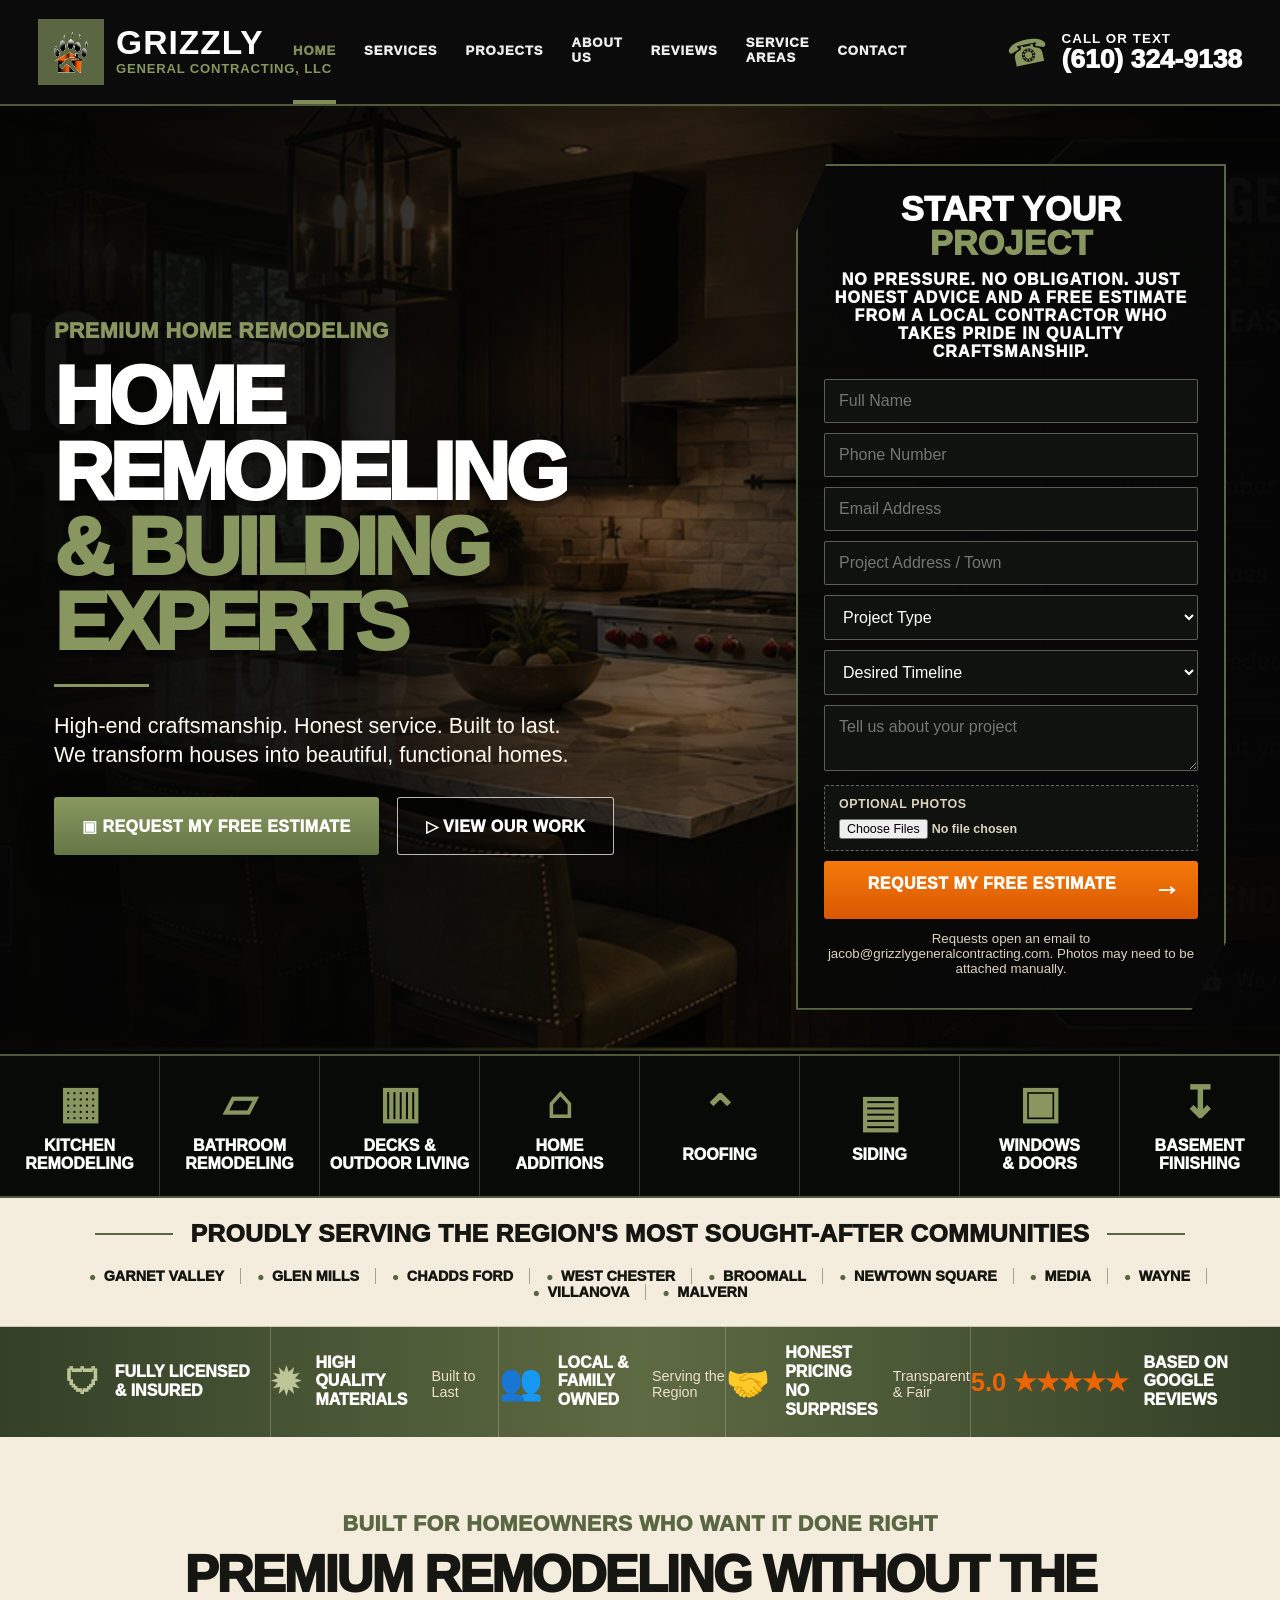
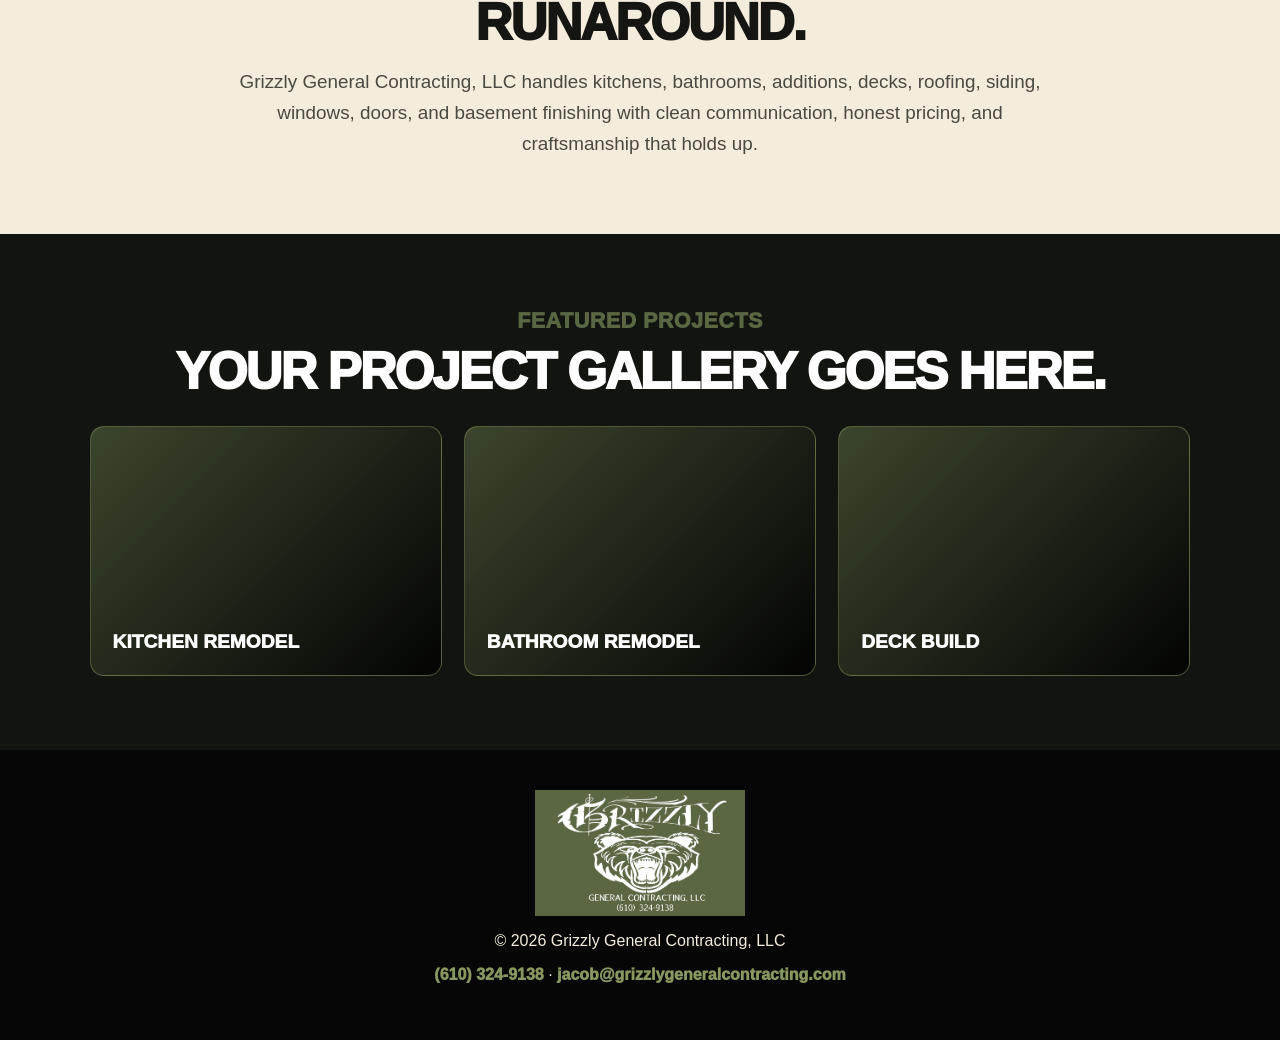
<file: grizzly-website-v1.3/index.html>
<!doctype html>
<html lang="en">
<head>
  <meta charset="utf-8" />
  <meta name="viewport" content="width=device-width, initial-scale=1" />
  <title>Grizzly General Contracting | Home Remodeling & Building Experts</title>
  <meta name="description" content="Grizzly General Contracting provides premium remodeling, additions, kitchens, bathrooms, decks, roofing, siding, windows, doors, and basement finishing in Garnet Valley, Glen Mills, Chadds Ford, West Chester, Broomall, Newtown Square, Media, Wayne, Villanova, Malvern and surrounding areas." />
  <link rel="icon" href="assets/images/paw-house-logo.png" />
  <link rel="stylesheet" href="style.css" />
</head>
<body>
  <header class="site-header">
    <a class="brand" href="#top" aria-label="Grizzly General Contracting home">
      <img src="assets/images/paw-house-logo.png" alt="Grizzly General Contracting paw and house logo" />
      <span>
        <strong>GRIZZLY</strong>
        <small>General Contracting, LLC</small>
      </span>
    </a>

    <nav class="nav" aria-label="Main navigation">
      <a class="active" href="#top">Home</a>
      <a href="#services">Services</a>
      <a href="#projects">Projects</a>
      <a href="#about">About Us</a>
      <a href="#reviews">Reviews</a>
      <a href="#areas">Service Areas</a>
      <a href="#contact">Contact</a>
    </nav>

    <a class="phone" href="tel:16103249138">
      <span class="phone-icon">☎</span>
      <span><small>Call or Text</small><strong>(610) 324-9138</strong></span>
    </a>
  </header>

  <main id="top">
    <section class="hero">
      <div class="hero-copy">
        <p class="eyebrow">Premium Home Remodeling</p>
        <h1>Home Remodeling <span>&amp; Building Experts</span></h1>
        <div class="underline"></div>
        <p class="lead">High-end craftsmanship. Honest service. Built to last. We transform houses into beautiful, functional homes.</p>
        <div class="hero-actions">
          <a class="btn btn-primary" href="#contact">▣ Request My Free Estimate</a>
          <a class="btn btn-secondary" href="#projects">▷ View Our Work</a>
        </div>
      </div>

      <aside class="estimate" id="contact">
        <h2>Start Your <span>Project</span></h2>
        <p>No pressure. No obligation. Just honest advice and a free estimate from a local contractor who takes pride in quality craftsmanship.</p>
        <form id="estimateForm">
          <input name="name" placeholder="Full Name" required />
          <input name="phone" placeholder="Phone Number" required />
          <input name="email" type="email" placeholder="Email Address" required />
          <input name="address" placeholder="Project Address / Town" />
          <select name="service" aria-label="Project Type" required>
            <option value="">Project Type</option>
            <option>Kitchen Remodeling</option>
            <option>Bathroom Remodeling</option>
            <option>Decks & Outdoor Living</option>
            <option>Home Additions</option>
            <option>Roofing</option>
            <option>Siding</option>
            <option>Windows & Doors</option>
            <option>Basement Finishing</option>
            <option>Other</option>
          </select>
          <select name="timeline" aria-label="Desired Timeline">
            <option value="">Desired Timeline</option>
            <option>ASAP</option>
            <option>1 - 3 Months</option>
            <option>3 - 6 Months</option>
            <option>Just Planning</option>
          </select>
          <textarea name="message" placeholder="Tell us about your project"></textarea>
          <label class="file-upload">Optional Photos
            <input name="photos" type="file" accept="image/*" multiple />
          </label>
          <button type="submit">Request My Free Estimate <span>→</span></button>
          <small>Requests open an email to jacob@grizzlygeneralcontracting.com. Photos may need to be attached manually.</small>
          <div id="formStatus" class="form-status" aria-live="polite"></div>
        </form>
      </aside>
    </section>

    <section class="services" id="services">
      <a href="#contact"><i>▦</i><span>Kitchen<br>Remodeling</span></a>
      <a href="#contact"><i>▱</i><span>Bathroom<br>Remodeling</span></a>
      <a href="#contact"><i>▥</i><span>Decks &<br>Outdoor Living</span></a>
      <a href="#contact"><i>⌂</i><span>Home<br>Additions</span></a>
      <a href="#contact"><i>⌃</i><span>Roofing</span></a>
      <a href="#contact"><i>▤</i><span>Siding</span></a>
      <a href="#contact"><i>▣</i><span>Windows<br>& Doors</span></a>
      <a href="#contact"><i>↧</i><span>Basement<br>Finishing</span></a>
    </section>

    <section class="areas-strip" id="areas">
      <h2>Proudly Serving the Region's Most Sought-After Communities</h2>
      <div class="towns">
        <span>Garnet Valley</span><span>Glen Mills</span><span>Chadds Ford</span><span>West Chester</span><span>Broomall</span><span>Newtown Square</span><span>Media</span><span>Wayne</span><span>Villanova</span><span>Malvern</span>
      </div>
    </section>

    <section class="trust" id="reviews">
      <div><b>🛡</b><strong>Fully Licensed<br>& Insured</strong></div>
      <div><b>✹</b><strong>High Quality<br>Materials</strong><small>Built to Last</small></div>
      <div><b>👥</b><strong>Local & Family<br>Owned</strong><small>Serving the Region</small></div>
      <div><b>🤝</b><strong>Honest Pricing<br>No Surprises</strong><small>Transparent & Fair</small></div>
      <div><b class="stars">5.0 ★★★★★</b><strong>Based on Google Reviews</strong></div>
    </section>

    <section class="content" id="about">
      <p class="eyebrow green">Built for homeowners who want it done right</p>
      <h2>Premium remodeling without the runaround.</h2>
      <p>Grizzly General Contracting, LLC handles kitchens, bathrooms, additions, decks, roofing, siding, windows, doors, and basement finishing with clean communication, honest pricing, and craftsmanship that holds up.</p>
    </section>

    <section class="projects" id="projects">
      <p class="eyebrow green">Featured Projects</p>
      <h2>Your project gallery goes here.</h2>
      <div class="cards">
        <article><span>Kitchen Remodel</span></article>
        <article><span>Bathroom Remodel</span></article>
        <article><span>Deck Build</span></article>
      </div>
    </section>
  </main>

  <a class="mobile-call" href="tel:16103249138">Call or Text (610) 324-9138</a>

  <footer>
    <img src="assets/images/grizzly-full-logo.png" alt="Grizzly General Contracting full logo" />
    <p>© <span id="year"></span> Grizzly General Contracting, LLC</p>
    <p><a href="tel:16103249138">(610) 324-9138</a> · <a href="mailto:jacob@grizzlygeneralcontracting.com">jacob@grizzlygeneralcontracting.com</a></p>
  </footer>

  <script src="script.js"></script>
</body>
</html>
</file>
<file: css/style.css>
:root{
  --green:#14382d;
  --green-2:#0b241d;
  --olive:#637447;
  --cream:#f6f1e8;
  --gold:#c99556;
  --ink:#111817;
  --muted:#5d6661;
  --line:#e5ded3;
  --radius:18px;
  --shadow:0 18px 55px rgba(0,0,0,.18);
}
*{box-sizing:border-box}
html{scroll-behavior:smooth;scroll-padding-top:112px}
body{margin:0;font-family:Inter,system-ui,-apple-system,BlinkMacSystemFont,"Segoe UI",sans-serif;color:var(--ink);background:#fff;line-height:1.55}
a{color:inherit;text-decoration:none} img{max-width:100%;display:block}.container{width:min(1180px,92vw);margin:auto}.skip-link{position:absolute;left:-999px;top:auto}.skip-link:focus{left:1rem;top:1rem;background:#fff;padding:.75rem;z-index:9999}.site-header{position:sticky;top:0;z-index:1000;background:#fff;box-shadow:0 10px 35px rgba(0,0,0,.08)}.top-strip{background:var(--green);color:#fff;font-size:.9rem}.top-strip__inner{height:32px;display:flex;justify-content:flex-end;align-items:center;gap:1.5rem}.nav-wrap{height:86px;display:flex;align-items:center;gap:2rem}.brand{display:flex;align-items:center;gap:.8rem;margin-right:auto}.brand img{width:58px;height:58px;object-fit:contain}.brand strong{display:block;font-size:2rem;line-height:.9;letter-spacing:.04em;color:var(--green)}.brand small{display:block;text-transform:uppercase;font-size:.78rem;font-weight:900;color:var(--olive);letter-spacing:.05em}.main-nav{display:flex;gap:2rem;font-weight:800}.main-nav a{position:relative;padding:.45rem 0}.main-nav a::after{content:"";position:absolute;left:0;right:0;bottom:0;height:2px;background:var(--green);transform:scaleX(0);transition:.2s}.main-nav a:hover::after,.main-nav a.active::after{transform:scaleX(1)}.nav-cta{background:var(--green);color:#fff;padding:.9rem 1.25rem;border-radius:8px;font-weight:900;box-shadow:0 8px 24px rgba(20,56,45,.18)}.menu-toggle{display:none;border:0;background:var(--green);color:#fff;border-radius:8px;padding:.6rem .75rem;font-size:1.25rem}.hero{position:relative;overflow:hidden}.hero__background{position:absolute;inset:0;background:linear-gradient(90deg,rgba(5,12,10,.84),rgba(5,12,10,.56) 47%,rgba(5,12,10,.16)),url('../images/hero-kitchen.jpg') center/cover no-repeat}.hero__grid{position:relative;display:grid;grid-template-columns:minmax(0,1fr) 360px;gap:2.5rem;align-items:center;min-height:620px;padding:3rem 0}.hero__content{color:#fff;max-width:690px}.eyebrow,.section-kicker,.mini-kicker{text-transform:uppercase;color:#8fa261;font-weight:950;letter-spacing:.08em;margin:0 0 .75rem}.hero h1{font-family:Georgia,"Times New Roman",serif;font-size:clamp(3.5rem,6.8vw,6rem);line-height:.93;margin:.2rem 0 1.05rem;text-wrap:balance}.lead{font-size:clamp(1.05rem,1.8vw,1.24rem);max-width:625px;color:#f4f0e8;font-weight:650}.hero__actions{display:flex;gap:1rem;flex-wrap:wrap;margin:1.8rem 0 1.2rem}.btn{display:inline-flex;align-items:center;justify-content:center;border-radius:9px;padding:1rem 1.35rem;font-weight:950;border:1px solid transparent;cursor:pointer;text-align:center;transition:.2s}.btn:hover{transform:translateY(-1px)}.btn--primary{background:var(--green);color:#fff}.btn--outline{border-color:rgba(255,255,255,.75);color:#fff;background:rgba(0,0,0,.2)}.btn--gold{background:var(--gold);color:#fff;border:0}.hero-proof{display:flex;gap:.9rem;flex-wrap:wrap;color:#fff;font-weight:900}.hero-proof span{display:inline-flex;align-items:center;gap:.4rem}.hero-proof span::before{content:"✓";border:1px solid rgba(255,255,255,.7);border-radius:50%;width:20px;height:20px;display:inline-grid;place-items:center;font-size:.76rem}.estimate-card{scroll-margin-top:125px;background:linear-gradient(145deg,var(--green),#0a241d);color:#fff;border:1px solid rgba(255,255,255,.28);border-radius:var(--radius);padding:1.25rem;box-shadow:var(--shadow);width:100%}.estimate-card h2{font-family:Georgia,"Times New Roman",serif;font-size:1.8rem;line-height:1.05;margin:0 0 .35rem;text-align:center}.estimate-card p{text-align:center;margin:.15rem 0 1rem;color:#f5f0e8;font-size:.95rem}.estimate-form{display:grid;gap:.62rem}.estimate-form input,.estimate-form select,.estimate-form textarea{width:100%;border:1px solid rgba(255,255,255,.38);border-radius:7px;background:rgba(255,255,255,.06);color:#fff;padding:.77rem .85rem;font:inherit;outline:0}.estimate-form input::placeholder,.estimate-form textarea::placeholder{color:rgba(255,255,255,.78)}.estimate-form select option{color:#111}.estimate-form textarea{resize:vertical;min-height:82px}.estimate-form .btn{width:100%;margin-top:.1rem}.estimate-form small{text-align:center;color:#f1eadf}.section{padding:4.6rem 0}.services,.service-areas,.why{background:var(--cream)}.about,.galleries{background:#fff}.centered{text-align:center;max-width:760px;margin:0 auto 2.2rem}.section h2{font-family:Georgia,"Times New Roman",serif;font-size:clamp(2rem,4vw,3.15rem);line-height:1.04;margin:.2rem 0 1rem}.section p{color:#46504b}.service-grid{display:grid;grid-template-columns:repeat(5,1fr);gap:1rem}.service-card{position:relative;min-height:245px;border-radius:14px;overflow:hidden;background:linear-gradient(to top,rgba(11,38,30,.9),rgba(11,38,30,.06)),var(--bg) center/cover;box-shadow:0 14px 35px rgba(0,0,0,.14);transition:.22s}.service-card:hover{transform:translateY(-5px)}.service-card span{position:absolute;left:1rem;right:1rem;bottom:1rem;background:rgba(20,56,45,.88);color:#fff;border-radius:8px;padding:.85rem;font-weight:950;text-align:center;text-transform:uppercase;letter-spacing:.04em}.about__grid{display:grid;grid-template-columns:1fr 1.08fr;gap:4rem;align-items:center}.value-row{display:grid;grid-template-columns:repeat(4,1fr);gap:1rem;margin-top:2rem}.value-row div{text-align:center;border-left:1px solid var(--line);padding:0 .7rem}.value-row span{font-size:2rem;display:block}.value-row strong{font-size:.86rem;color:var(--green)}.about-photo{border-radius:var(--radius);box-shadow:var(--shadow);height:365px;width:100%;object-fit:cover}.area-list{display:flex;flex-wrap:wrap;justify-content:center;gap:.7rem}.area-list span{background:#fff;border:1px solid var(--line);border-radius:999px;padding:.75rem 1rem;font-weight:900;color:var(--green);box-shadow:0 8px 22px rgba(0,0,0,.05)}.gallery-stack{display:grid;gap:2rem}.gallery-block{background:#fff;border:1px solid var(--line);border-radius:var(--radius);padding:1.25rem;box-shadow:0 10px 32px rgba(0,0,0,.07);scroll-margin-top:125px}.gallery-block__header{display:grid;grid-template-columns:1fr auto;gap:1.5rem;align-items:end;margin-bottom:1.1rem}.gallery-block h3{font-family:Georgia,"Times New Roman",serif;font-size:clamp(2rem,3.5vw,2.9rem);line-height:1;margin:.15rem 0 .5rem;color:var(--green)}.text-link{display:inline-flex;color:var(--green);font-weight:950;border-bottom:2px solid var(--gold);padding-bottom:.12rem;white-space:nowrap}.photo-grid{display:grid;grid-template-columns:2fr 1fr 1fr;gap:1rem}.photo-grid img{width:100%;height:235px;object-fit:cover;border-radius:14px}.photo-grid img:first-child{height:486px;grid-row:span 2}.why-grid{display:grid;grid-template-columns:repeat(5,1fr);gap:1.2rem;text-align:center}.why-grid>div{border-left:1px solid #d7cfc4;padding:0 1rem}.why-grid span{font-size:2rem}.why-grid h3{font-size:1rem;margin:.45rem 0;color:var(--green)}.why-grid p{font-size:.92rem;color:#4d5652}.cta-band{background:linear-gradient(90deg,var(--green),var(--green-2));color:#fff;padding:2rem 0}.cta-band__inner{display:flex;align-items:center;justify-content:space-between;gap:2rem}.cta-band h2{font-family:Georgia,"Times New Roman",serif;margin:0;font-size:2rem}.cta-band p{color:#f5f0e8;margin:.3rem 0 0}.cta-band .btn{min-width:230px}.site-footer{background:#101615;color:#fff;padding:3rem 0 1.5rem}.footer-grid{display:grid;grid-template-columns:1.3fr 1fr 1fr 1.2fr;gap:2.25rem}.footer-logo{max-width:215px;margin-bottom:1rem}.site-footer p{color:#d8dedb}.site-footer a{display:block;color:#e8e8e8;margin:.35rem 0}.copyright{text-align:center;color:#b7bfbb;margin:2rem 0 0;font-size:.9rem}
@media(max-width:1120px){.container{width:min(1040px,94vw)}.main-nav{gap:1.2rem}.hero__grid{grid-template-columns:1fr 340px;gap:1.5rem}.hero h1{font-size:clamp(3rem,5.8vw,4.8rem)}}
@media(max-width:980px){html{scroll-padding-top:92px}.top-strip__inner{justify-content:center;flex-wrap:wrap;height:auto;min-height:32px;padding:.35rem 0}.nav-wrap{height:auto;padding:1rem 0;flex-wrap:wrap}.menu-toggle{display:block}.main-nav{display:none;width:100%;order:4;flex-direction:column;gap:.2rem;padding:1rem 0}.main-nav.open{display:flex}.nav-cta{display:none}.hero__grid{grid-template-columns:1fr;min-height:auto;padding:3rem 0}.hero-form{max-width:560px}.service-grid{grid-template-columns:repeat(2,1fr)}.about__grid{grid-template-columns:1fr}.value-row{grid-template-columns:repeat(2,1fr)}.gallery-block__header{grid-template-columns:1fr}.photo-grid{grid-template-columns:1fr 1fr}.photo-grid img:first-child{grid-column:1/-1;grid-row:auto;height:320px}.why-grid{grid-template-columns:repeat(2,1fr)}.footer-grid{grid-template-columns:1fr 1fr}.cta-band__inner{display:block}.cta-band .btn{margin-top:1rem}}
@media(max-width:620px){.brand strong{font-size:1.45rem}.brand img{width:48px;height:48px}.hero h1{font-size:3rem}.hero__grid{padding:2.35rem 0}.hero__actions .btn{width:100%}.hero-proof{font-size:.9rem}.estimate-card{padding:1rem}.section{padding:3.35rem 0}.service-grid,.photo-grid,.why-grid,.value-row,.footer-grid{grid-template-columns:1fr}.photo-grid img,.photo-grid img:first-child{height:245px}.cta-band .btn{width:100%}}


/* v5.0 real project gallery updates */
.real-gallery{
  grid-template-columns:repeat(3,1fr);
}
.gallery-thumb{
  border:0;
  padding:0;
  background:transparent;
  border-radius:14px;
  overflow:hidden;
  cursor:pointer;
  box-shadow:0 10px 28px rgba(0,0,0,.08);
}
.gallery-thumb img{
  width:100%;
  height:260px;
  object-fit:cover;
  transition:transform .25s ease, filter .25s ease;
}
.gallery-thumb:hover img{
  transform:scale(1.035);
  filter:saturate(1.06);
}
.real-gallery .gallery-thumb:first-child{
  grid-column:span 2;
}
.real-gallery .gallery-thumb:first-child img{
  height:360px;
}
.lightbox{
  position:fixed;
  inset:0;
  z-index:5000;
  background:rgba(0,0,0,.88);
  display:none;
  align-items:center;
  justify-content:center;
  padding:2rem;
}
.lightbox.open{display:flex}
.lightbox img{
  max-width:min(1100px,92vw);
  max-height:82vh;
  object-fit:contain;
  border-radius:12px;
  box-shadow:0 20px 70px rgba(0,0,0,.45);
}
.lightbox button{
  position:absolute;
  border:0;
  color:#fff;
  background:rgba(20,56,45,.8);
  border-radius:999px;
  width:46px;
  height:46px;
  font-size:1.6rem;
  cursor:pointer;
}
.lightbox-close{top:1rem;right:1rem}
.lightbox-prev{left:1rem}
.lightbox-next{right:1rem}
@media(max-width:980px){
  .real-gallery{grid-template-columns:1fr 1fr}
  .real-gallery .gallery-thumb:first-child{grid-column:1/-1}
}
@media(max-width:620px){
  .real-gallery{grid-template-columns:1fr}
  .real-gallery .gallery-thumb:first-child{grid-column:auto}
  .real-gallery .gallery-thumb img,.real-gallery .gallery-thumb:first-child img{height:260px}
}

.form-success{
  display:none;
  margin:0 0 .9rem;
  padding:.75rem .85rem;
  border:1px solid rgba(255,255,255,.35);
  border-radius:8px;
  background:rgba(255,255,255,.10);
  color:#fff;
  font-weight:850;
  text-align:center;
}
.form-success.show{display:block}

.form-error{
  display:none;
  margin:0 0 .9rem;
  padding:.75rem .85rem;
  border:1px solid rgba(255,120,120,.45);
  border-radius:8px;
  background:rgba(130,0,0,.18);
  color:#fff;
  font-weight:850;
  text-align:center;
}
.form-error.show{display:block}
.estimate-form.sending button[type="submit"]{
  opacity:.7;
  pointer-events:none;
}
</file>
<file: grizzly-website-v1.3/style.css>
:root{
  --black:#070807;
  --charcoal:#11130f;
  --olive:#596743;
  --olive2:#87975f;
  --cream:#f4ecdd;
  --white:#fffaf0;
  --orange:#ec6500;
  --line:rgba(135,151,95,.55);
}
*{box-sizing:border-box} html{scroll-behavior:smooth} body{margin:0;background:var(--cream);font-family:Arial,Helvetica,sans-serif;color:#151612} a{text-decoration:none;color:inherit} img{display:block;max-width:100%}
.site-header{position:sticky;top:0;z-index:50;height:106px;background:rgba(6,7,6,.98);border-bottom:2px solid var(--line);display:grid;grid-template-columns:300px minmax(0,1fr) 380px;align-items:center;padding:0 38px;box-shadow:0 18px 45px rgba(0,0,0,.45)}
.brand{display:flex;align-items:center;gap:12px;text-transform:uppercase}.brand img{width:66px;height:66px;object-fit:contain}.brand strong{display:block;color:white;font-size:2.1rem;letter-spacing:.03em;line-height:.88}.brand small{display:block;color:var(--olive2);font-weight:900;letter-spacing:.06em;font-size:.82rem;margin-top:4px}
.nav{display:flex;justify-content:center;gap:28px;height:100%;align-items:center;text-transform:uppercase;font-size:.82rem;font-weight:1000;letter-spacing:.07em;color:white}.nav a{height:100%;display:flex;align-items:center;border-bottom:4px solid transparent;opacity:.93}.nav a:hover,.nav .active{color:var(--olive2);border-bottom-color:var(--olive2)}
.phone{display:flex;align-items:center;justify-content:flex-end;gap:13px;color:white;text-transform:uppercase;min-width:0;white-space:nowrap;overflow:visible}.phone-icon{font-size:2.1rem;color:var(--olive2);transform:rotate(-12deg)}.phone small{display:block;letter-spacing:.08em;font-weight:900}.phone strong{display:block;font-size:1.65rem;line-height:1;font-weight:1000;white-space:nowrap}
.hero{min-height:620px;position:relative;display:grid;grid-template-columns:minmax(460px,1fr) 430px;gap:56px;align-items:center;padding:58px 54px 44px;color:white;background:linear-gradient(90deg,rgba(5,6,5,.97) 0%,rgba(5,6,5,.82) 29%,rgba(5,6,5,.32) 55%,rgba(5,6,5,.9) 82%,rgba(5,6,5,.98) 100%),url('assets/images/kitchen-bg.jpg') center/cover no-repeat;overflow:hidden}.hero:after{content:"";position:absolute;inset:0;background:linear-gradient(180deg,rgba(0,0,0,.12),rgba(0,0,0,.25));pointer-events:none}.hero-copy,.estimate{position:relative;z-index:2}.hero-copy{max-width:680px}.eyebrow{margin:0 0 14px;text-transform:uppercase;color:var(--olive2);font-size:1.35rem;font-weight:1000;letter-spacing:.02em}h1{margin:0;text-transform:uppercase;font-size:clamp(3.4rem,6.4vw,6.1rem);line-height:.92;letter-spacing:-.055em;font-weight:1000;text-shadow:0 7px 0 rgba(0,0,0,.24)}h1 span{display:block;color:var(--olive2)}.underline{width:95px;height:3px;background:var(--olive2);margin:24px 0}.lead{max-width:520px;font-size:1.35rem;line-height:1.36;margin:0 0 28px;color:var(--white)}.hero-actions{display:flex;gap:18px;flex-wrap:wrap}.btn{display:inline-flex;align-items:center;justify-content:center;min-height:58px;padding:17px 28px;text-transform:uppercase;font-weight:1000;letter-spacing:.03em;border-radius:3px;transition:.2s}.btn:hover{transform:translateY(-2px);filter:brightness(1.1)}.btn-primary{background:linear-gradient(180deg,#89985f,#667747);color:white;box-shadow:0 12px 35px rgba(0,0,0,.25)}.btn-secondary{border:1px solid rgba(255,255,255,.72);color:white;background:rgba(0,0,0,.22)}
.estimate{background:rgba(8,9,8,.95);border:2px solid var(--olive);padding:26px 26px 22px;box-shadow:0 0 0 8px rgba(0,0,0,.24),0 24px 60px rgba(0,0,0,.55);clip-path:polygon(7% 0,100% 0,100% 92%,92% 100%,0 100%,0 8%)}.estimate h2{margin:0;text-align:center;text-transform:uppercase;font-size:2.15rem;line-height:1;font-weight:1000}.estimate h2 span{display:block;color:var(--olive2)}.estimate p{text-align:center;text-transform:uppercase;font-weight:1000;letter-spacing:.07em;margin:10px 0 18px}.estimate p b{color:var(--orange)}.estimate input,.estimate select,.estimate textarea{width:100%;margin:0 0 10px;background:#10120f;border:1px solid rgba(244,236,221,.34);color:white;padding:12px 14px;border-radius:2px;font:inherit}.estimate textarea{height:66px;resize:vertical}.file-upload{display:block;margin:0 0 10px;background:#10120f;border:1px dashed rgba(244,236,221,.38);color:#ddd2bd;padding:11px 14px;border-radius:2px;font-weight:900;text-transform:uppercase;font-size:.78rem;letter-spacing:.04em}.file-upload input{margin:8px 0 0;padding:0;border:0;background:transparent;color:#ddd2bd}.form-status{margin-top:10px;color:var(--olive2);font-size:.84rem;line-height:1.3;font-weight:900;text-align:center}.estimate button{width:100%;height:58px;border:0;border-radius:3px;background:linear-gradient(180deg,#f47909,#d95700);color:white;text-transform:uppercase;font-size:1rem;font-weight:1000;letter-spacing:.03em;cursor:pointer}.estimate button span{float:right;margin-right:12px;font-size:1.6rem}.estimate small{display:block;text-align:center;margin-top:12px;color:#ddd2bd}
.services{display:grid;grid-template-columns:repeat(8,1fr);background:#080a08;border-top:2px solid var(--line);border-bottom:2px solid var(--line);color:white}.services a{min-height:140px;display:flex;flex-direction:column;justify-content:center;align-items:center;text-align:center;text-transform:uppercase;font-weight:1000;line-height:1.15;border-right:1px solid rgba(244,236,221,.2);transition:.18s}.services a:hover{background:#121710;color:var(--olive2)}.services i{font-style:normal;color:var(--olive2);font-size:2.75rem;margin-bottom:8px}.services span{font-size:1rem}
.areas-strip{background:var(--cream);padding:22px 48px 26px;text-align:center;border-bottom:1px solid #d2c8b2}.areas-strip h2{margin:0 0 20px;text-transform:uppercase;font-size:1.55rem;letter-spacing:.01em;font-weight:1000;display:flex;align-items:center;justify-content:center;gap:18px}.areas-strip h2:before,.areas-strip h2:after{content:"";display:block;width:78px;height:2px;background:var(--olive)}.towns{display:flex;justify-content:center;gap:0;flex-wrap:wrap;text-transform:uppercase;font-weight:1000;font-size:.9rem}.towns span{padding:0 16px;border-right:1px solid #a9a087;position:relative}.towns span:before{content:"●";color:var(--olive);font-size:.7rem;margin-right:8px}.towns span:last-child{border-right:0}
.trust{display:grid;grid-template-columns:1.2fr 1.2fr 1.2fr 1.2fr 1.4fr;background:linear-gradient(90deg,#344027,#5d6a42,#344027);color:white;padding:0 44px}.trust div{min-height:110px;display:flex;align-items:center;justify-content:center;gap:15px;border-right:1px solid rgba(255,255,255,.22);text-transform:uppercase}.trust div:last-child{border-right:0}.trust b{font-size:2.2rem;color:#bdc496}.trust strong{font-weight:1000;line-height:1.18}.trust small{display:block;text-transform:none;font-size:.9rem;color:#eee0ca;margin-top:5px}.trust .stars{color:var(--orange);font-size:1.6rem;white-space:nowrap}
.content,.projects{padding:74px 7vw;text-align:center}.green{color:var(--olive)}.content h2,.projects h2{font-size:clamp(2.2rem,4vw,4rem);text-transform:uppercase;line-height:.95;margin:0 0 18px;font-weight:1000;letter-spacing:-.04em}.content p:last-child{max-width:820px;margin:0 auto;font-size:1.18rem;color:#4b4a42;line-height:1.65}.projects{background:#11140f;color:white}.cards{display:grid;grid-template-columns:repeat(3,1fr);gap:22px;margin-top:30px}.cards article{min-height:250px;border:1px solid rgba(135,151,95,.5);background:linear-gradient(135deg,rgba(89,103,67,.6),rgba(0,0,0,.8));display:flex;align-items:flex-end;padding:22px;border-radius:14px}.cards span{text-transform:uppercase;font-weight:1000;font-size:1.2rem}
footer{background:#050605;color:var(--cream);padding:40px 7vw;text-align:center}footer img{width:210px;margin:0 auto 14px}footer a{color:var(--olive2);font-weight:1000}.mobile-call{display:none}
@media(max-width:1200px){.site-header{grid-template-columns:240px minmax(0,1fr) 270px;padding:0 18px}.nav{gap:17px;font-size:.72rem}.brand strong{font-size:1.7rem}.phone strong{font-size:1.22rem}.hero{grid-template-columns:1fr;min-height:auto}.estimate{max-width:520px}.services{grid-template-columns:repeat(4,1fr)}.trust{grid-template-columns:repeat(2,1fr)}.trust div:last-child{grid-column:1/-1}}
@media(max-width:760px){.site-header{height:auto;min-height:82px;grid-template-columns:1fr auto;padding:10px 14px}.brand img{width:54px;height:54px}.brand strong{font-size:1.45rem}.brand small{font-size:.66rem}.nav{display:none}.phone small{font-size:.62rem}.phone strong{font-size:.95rem}.phone-icon{font-size:1.35rem}.hero{padding:38px 20px;grid-template-columns:1fr}.eyebrow{font-size:1rem}h1{font-size:3.2rem}.lead{font-size:1.05rem}.hero-actions .btn{width:100%}.estimate{padding:22px;clip-path:none}.services{grid-template-columns:repeat(2,1fr)}.areas-strip{padding:22px 14px}.areas-strip h2{font-size:1.1rem}.areas-strip h2:before,.areas-strip h2:after{display:none}.towns span{padding:6px 10px;border:0}.trust{grid-template-columns:1fr;padding:0 20px}.trust div{justify-content:flex-start;border-right:0;border-bottom:1px solid rgba(255,255,255,.18)}.cards{grid-template-columns:1fr}.mobile-call{display:block;position:fixed;left:14px;right:14px;bottom:14px;z-index:80;text-align:center;padding:15px;border-radius:999px;background:linear-gradient(180deg,#f47909,#d95700);color:white;font-weight:1000;box-shadow:0 12px 35px rgba(0,0,0,.45)}footer{padding-bottom:90px}}
</file>
